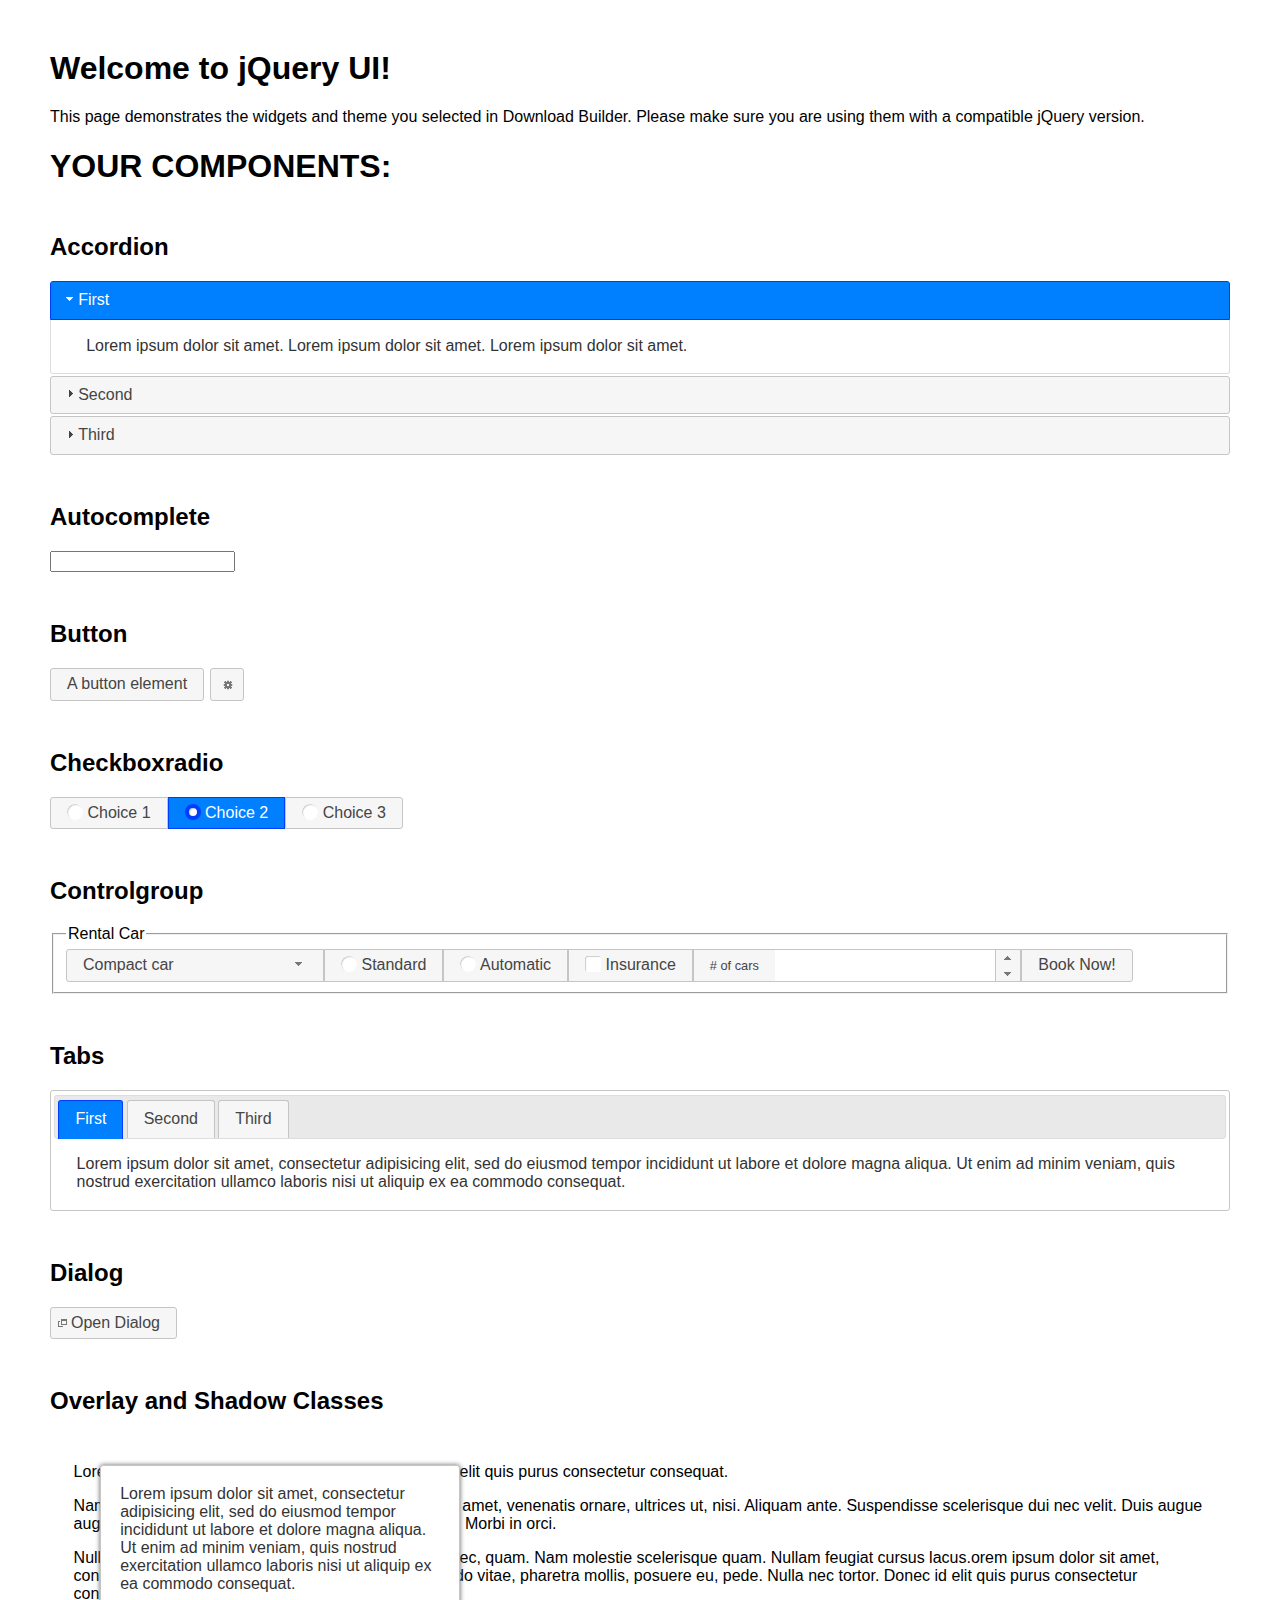
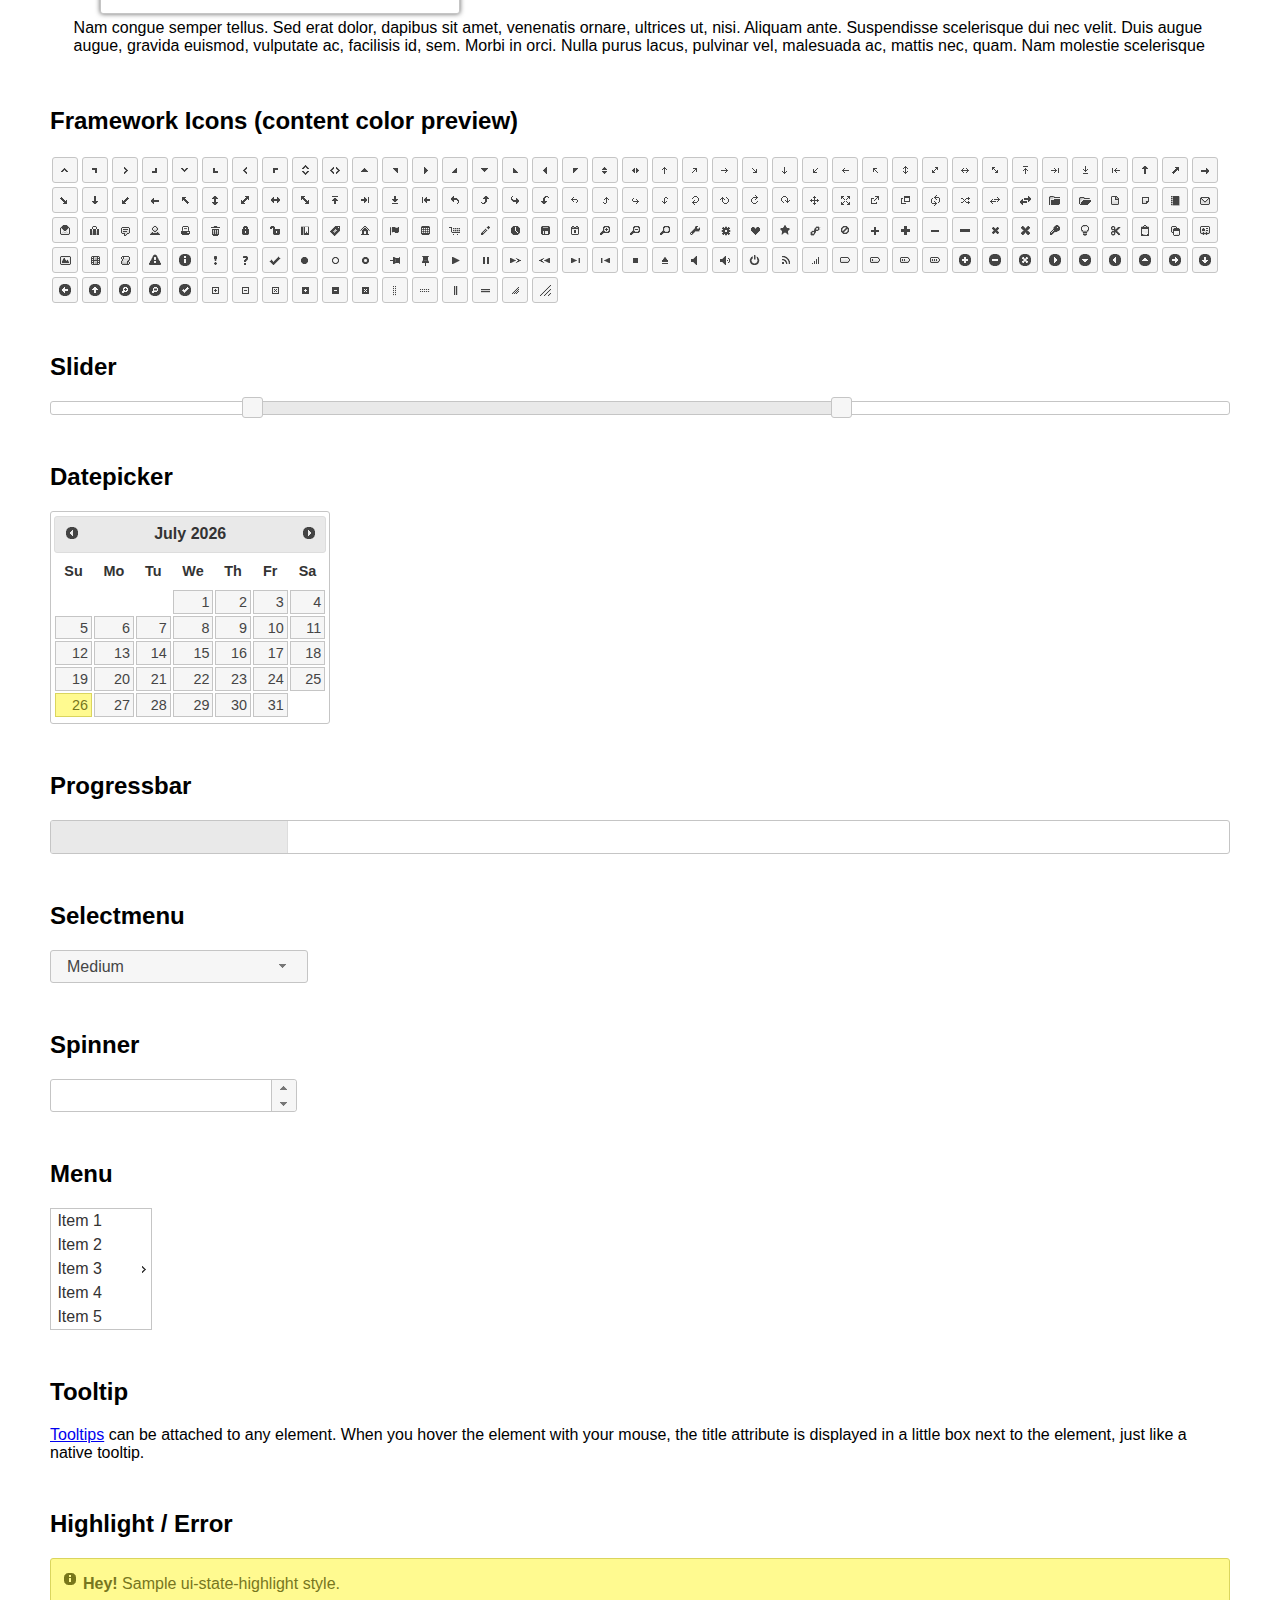
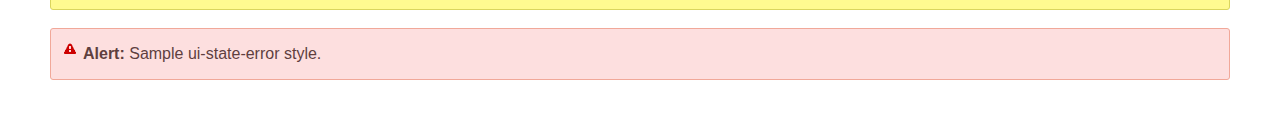
<file: public/js/jquery-ui-1.12.1/index.html>
<!doctype html>
<html lang="us">
<head>
	<meta charset="utf-8">
	<title>jQuery UI Example Page</title>
	<link href="jquery-ui.css" rel="stylesheet">
	<style>
	body{
		font-family: "Trebuchet MS", sans-serif;
		margin: 50px;
	}
	.demoHeaders {
		margin-top: 2em;
	}
	#dialog-link {
		padding: .4em 1em .4em 20px;
		text-decoration: none;
		position: relative;
	}
	#dialog-link span.ui-icon {
		margin: 0 5px 0 0;
		position: absolute;
		left: .2em;
		top: 50%;
		margin-top: -8px;
	}
	#icons {
		margin: 0;
		padding: 0;
	}
	#icons li {
		margin: 2px;
		position: relative;
		padding: 4px 0;
		cursor: pointer;
		float: left;
		list-style: none;
	}
	#icons span.ui-icon {
		float: left;
		margin: 0 4px;
	}
	.fakewindowcontain .ui-widget-overlay {
		position: absolute;
	}
	select {
		width: 200px;
	}
	</style>
</head>
<body>

<h1>Welcome to jQuery UI!</h1>

<div class="ui-widget">
	<p>This page demonstrates the widgets and theme you selected in Download Builder. Please make sure you are using them with a compatible jQuery version.</p>
</div>

<h1>YOUR COMPONENTS:</h1>


<!-- Accordion -->
<h2 class="demoHeaders">Accordion</h2>
<div id="accordion">
	<h3>First</h3>
	<div>Lorem ipsum dolor sit amet. Lorem ipsum dolor sit amet. Lorem ipsum dolor sit amet.</div>
	<h3>Second</h3>
	<div>Phasellus mattis tincidunt nibh.</div>
	<h3>Third</h3>
	<div>Nam dui erat, auctor a, dignissim quis.</div>
</div>



<!-- Autocomplete -->
<h2 class="demoHeaders">Autocomplete</h2>
<div>
	<input id="autocomplete" title="type &quot;a&quot;">
</div>



<!-- Button -->
<h2 class="demoHeaders">Button</h2>
<button id="button">A button element</button>
<button id="button-icon">An icon-only button</button>



<!-- Checkboxradio -->
<h2 class="demoHeaders">Checkboxradio</h2>
<form style="margin-top: 1em;">
	<div id="radioset">
		<input type="radio" id="radio1" name="radio"><label for="radio1">Choice 1</label>
		<input type="radio" id="radio2" name="radio" checked="checked"><label for="radio2">Choice 2</label>
		<input type="radio" id="radio3" name="radio"><label for="radio3">Choice 3</label>
	</div>
</form>



<!-- Controlgroup -->
<h2 class="demoHeaders">Controlgroup</h2>
<fieldset>
	<legend>Rental Car</legend>
	<div id="controlgroup">
		<select id="car-type">
			<option>Compact car</option>
			<option>Midsize car</option>
			<option>Full size car</option>
			<option>SUV</option>
			<option>Luxury</option>
			<option>Truck</option>
			<option>Van</option>
		</select>
		<label for="transmission-standard">Standard</label>
		<input type="radio" name="transmission" id="transmission-standard">
		<label for="transmission-automatic">Automatic</label>
		<input type="radio" name="transmission" id="transmission-automatic">
		<label for="insurance">Insurance</label>
		<input type="checkbox" name="insurance" id="insurance">
		<label for="horizontal-spinner" class="ui-controlgroup-label"># of cars</label>
		<input id="horizontal-spinner" class="ui-spinner-input">
		<button>Book Now!</button>
	</div>
</fieldset>



<!-- Tabs -->
<h2 class="demoHeaders">Tabs</h2>
<div id="tabs">
	<ul>
		<li><a href="#tabs-1">First</a></li>
		<li><a href="#tabs-2">Second</a></li>
		<li><a href="#tabs-3">Third</a></li>
	</ul>
	<div id="tabs-1">Lorem ipsum dolor sit amet, consectetur adipisicing elit, sed do eiusmod tempor incididunt ut labore et dolore magna aliqua. Ut enim ad minim veniam, quis nostrud exercitation ullamco laboris nisi ut aliquip ex ea commodo consequat.</div>
	<div id="tabs-2">Phasellus mattis tincidunt nibh. Cras orci urna, blandit id, pretium vel, aliquet ornare, felis. Maecenas scelerisque sem non nisl. Fusce sed lorem in enim dictum bibendum.</div>
	<div id="tabs-3">Nam dui erat, auctor a, dignissim quis, sollicitudin eu, felis. Pellentesque nisi urna, interdum eget, sagittis et, consequat vestibulum, lacus. Mauris porttitor ullamcorper augue.</div>
</div>



<h2 class="demoHeaders">Dialog</h2>
<p>
	<button id="dialog-link" class="ui-button ui-corner-all ui-widget">
		<span class="ui-icon ui-icon-newwin"></span>Open Dialog
	</button>
</p>

<h2 class="demoHeaders">Overlay and Shadow Classes</h2>
<div style="position: relative; width: 96%; height: 200px; padding:1% 2%; overflow:hidden;" class="fakewindowcontain">
	<p>Lorem ipsum dolor sit amet,  Nulla nec tortor. Donec id elit quis purus consectetur consequat. </p><p>Nam congue semper tellus. Sed erat dolor, dapibus sit amet, venenatis ornare, ultrices ut, nisi. Aliquam ante. Suspendisse scelerisque dui nec velit. Duis augue augue, gravida euismod, vulputate ac, facilisis id, sem. Morbi in orci. </p><p>Nulla purus lacus, pulvinar vel, malesuada ac, mattis nec, quam. Nam molestie scelerisque quam. Nullam feugiat cursus lacus.orem ipsum dolor sit amet, consectetur adipiscing elit. Donec libero risus, commodo vitae, pharetra mollis, posuere eu, pede. Nulla nec tortor. Donec id elit quis purus consectetur consequat. </p><p>Nam congue semper tellus. Sed erat dolor, dapibus sit amet, venenatis ornare, ultrices ut, nisi. Aliquam ante. Suspendisse scelerisque dui nec velit. Duis augue augue, gravida euismod, vulputate ac, facilisis id, sem. Morbi in orci. Nulla purus lacus, pulvinar vel, malesuada ac, mattis nec, quam. Nam molestie scelerisque quam. </p><p>Nullam feugiat cursus lacus.orem ipsum dolor sit amet, consectetur adipiscing elit. Donec libero risus, commodo vitae, pharetra mollis, posuere eu, pede. Nulla nec tortor. Donec id elit quis purus consectetur consequat. Nam congue semper tellus. Sed erat dolor, dapibus sit amet, venenatis ornare, ultrices ut, nisi. Aliquam ante. </p><p>Suspendisse scelerisque dui nec velit. Duis augue augue, gravida euismod, vulputate ac, facilisis id, sem. Morbi in orci. Nulla purus lacus, pulvinar vel, malesuada ac, mattis nec, quam. Nam molestie scelerisque quam. Nullam feugiat cursus lacus.orem ipsum dolor sit amet, consectetur adipiscing elit. Donec libero risus, commodo vitae, pharetra mollis, posuere eu, pede. Nulla nec tortor. Donec id elit quis purus consectetur consequat. Nam congue semper tellus. Sed erat dolor, dapibus sit amet, venenatis ornare, ultrices ut, nisi. </p>

	<!-- ui-dialog -->
	<div class="ui-widget-overlay ui-front"></div>
	<div style="position: absolute; width: 320px; left: 50px; top: 30px; padding: 1.2em" class="ui-widget ui-front ui-widget-content ui-corner-all ui-widget-shadow">
		Lorem ipsum dolor sit amet, consectetur adipisicing elit, sed do eiusmod tempor incididunt ut labore et dolore magna aliqua. Ut enim ad minim veniam, quis nostrud exercitation ullamco laboris nisi ut aliquip ex ea commodo consequat.
	</div>

</div>

<!-- ui-dialog -->
<div id="dialog" title="Dialog Title">
	<p>Lorem ipsum dolor sit amet, consectetur adipisicing elit, sed do eiusmod tempor incididunt ut labore et dolore magna aliqua. Ut enim ad minim veniam, quis nostrud exercitation ullamco laboris nisi ut aliquip ex ea commodo consequat.</p>
</div>



<h2 class="demoHeaders">Framework Icons (content color preview)</h2>
<ul id="icons" class="ui-widget ui-helper-clearfix">
	<li class="ui-state-default ui-corner-all" title=".ui-icon-caret-1-n"><span class="ui-icon ui-icon-caret-1-n"></span></li>
	<li class="ui-state-default ui-corner-all" title=".ui-icon-caret-1-ne"><span class="ui-icon ui-icon-caret-1-ne"></span></li>
	<li class="ui-state-default ui-corner-all" title=".ui-icon-caret-1-e"><span class="ui-icon ui-icon-caret-1-e"></span></li>
	<li class="ui-state-default ui-corner-all" title=".ui-icon-caret-1-se"><span class="ui-icon ui-icon-caret-1-se"></span></li>
	<li class="ui-state-default ui-corner-all" title=".ui-icon-caret-1-s"><span class="ui-icon ui-icon-caret-1-s"></span></li>
	<li class="ui-state-default ui-corner-all" title=".ui-icon-caret-1-sw"><span class="ui-icon ui-icon-caret-1-sw"></span></li>
	<li class="ui-state-default ui-corner-all" title=".ui-icon-caret-1-w"><span class="ui-icon ui-icon-caret-1-w"></span></li>
	<li class="ui-state-default ui-corner-all" title=".ui-icon-caret-1-nw"><span class="ui-icon ui-icon-caret-1-nw"></span></li>
	<li class="ui-state-default ui-corner-all" title=".ui-icon-caret-2-n-s"><span class="ui-icon ui-icon-caret-2-n-s"></span></li>
	<li class="ui-state-default ui-corner-all" title=".ui-icon-caret-2-e-w"><span class="ui-icon ui-icon-caret-2-e-w"></span></li>
	<li class="ui-state-default ui-corner-all" title=".ui-icon-triangle-1-n"><span class="ui-icon ui-icon-triangle-1-n"></span></li>
	<li class="ui-state-default ui-corner-all" title=".ui-icon-triangle-1-ne"><span class="ui-icon ui-icon-triangle-1-ne"></span></li>
	<li class="ui-state-default ui-corner-all" title=".ui-icon-triangle-1-e"><span class="ui-icon ui-icon-triangle-1-e"></span></li>
	<li class="ui-state-default ui-corner-all" title=".ui-icon-triangle-1-se"><span class="ui-icon ui-icon-triangle-1-se"></span></li>
	<li class="ui-state-default ui-corner-all" title=".ui-icon-triangle-1-s"><span class="ui-icon ui-icon-triangle-1-s"></span></li>
	<li class="ui-state-default ui-corner-all" title=".ui-icon-triangle-1-sw"><span class="ui-icon ui-icon-triangle-1-sw"></span></li>
	<li class="ui-state-default ui-corner-all" title=".ui-icon-triangle-1-w"><span class="ui-icon ui-icon-triangle-1-w"></span></li>
	<li class="ui-state-default ui-corner-all" title=".ui-icon-triangle-1-nw"><span class="ui-icon ui-icon-triangle-1-nw"></span></li>
	<li class="ui-state-default ui-corner-all" title=".ui-icon-triangle-2-n-s"><span class="ui-icon ui-icon-triangle-2-n-s"></span></li>
	<li class="ui-state-default ui-corner-all" title=".ui-icon-triangle-2-e-w"><span class="ui-icon ui-icon-triangle-2-e-w"></span></li>
	<li class="ui-state-default ui-corner-all" title=".ui-icon-arrow-1-n"><span class="ui-icon ui-icon-arrow-1-n"></span></li>
	<li class="ui-state-default ui-corner-all" title=".ui-icon-arrow-1-ne"><span class="ui-icon ui-icon-arrow-1-ne"></span></li>
	<li class="ui-state-default ui-corner-all" title=".ui-icon-arrow-1-e"><span class="ui-icon ui-icon-arrow-1-e"></span></li>
	<li class="ui-state-default ui-corner-all" title=".ui-icon-arrow-1-se"><span class="ui-icon ui-icon-arrow-1-se"></span></li>
	<li class="ui-state-default ui-corner-all" title=".ui-icon-arrow-1-s"><span class="ui-icon ui-icon-arrow-1-s"></span></li>
	<li class="ui-state-default ui-corner-all" title=".ui-icon-arrow-1-sw"><span class="ui-icon ui-icon-arrow-1-sw"></span></li>
	<li class="ui-state-default ui-corner-all" title=".ui-icon-arrow-1-w"><span class="ui-icon ui-icon-arrow-1-w"></span></li>
	<li class="ui-state-default ui-corner-all" title=".ui-icon-arrow-1-nw"><span class="ui-icon ui-icon-arrow-1-nw"></span></li>
	<li class="ui-state-default ui-corner-all" title=".ui-icon-arrow-2-n-s"><span class="ui-icon ui-icon-arrow-2-n-s"></span></li>
	<li class="ui-state-default ui-corner-all" title=".ui-icon-arrow-2-ne-sw"><span class="ui-icon ui-icon-arrow-2-ne-sw"></span></li>
	<li class="ui-state-default ui-corner-all" title=".ui-icon-arrow-2-e-w"><span class="ui-icon ui-icon-arrow-2-e-w"></span></li>
	<li class="ui-state-default ui-corner-all" title=".ui-icon-arrow-2-se-nw"><span class="ui-icon ui-icon-arrow-2-se-nw"></span></li>
	<li class="ui-state-default ui-corner-all" title=".ui-icon-arrowstop-1-n"><span class="ui-icon ui-icon-arrowstop-1-n"></span></li>
	<li class="ui-state-default ui-corner-all" title=".ui-icon-arrowstop-1-e"><span class="ui-icon ui-icon-arrowstop-1-e"></span></li>
	<li class="ui-state-default ui-corner-all" title=".ui-icon-arrowstop-1-s"><span class="ui-icon ui-icon-arrowstop-1-s"></span></li>
	<li class="ui-state-default ui-corner-all" title=".ui-icon-arrowstop-1-w"><span class="ui-icon ui-icon-arrowstop-1-w"></span></li>
	<li class="ui-state-default ui-corner-all" title=".ui-icon-arrowthick-1-n"><span class="ui-icon ui-icon-arrowthick-1-n"></span></li>
	<li class="ui-state-default ui-corner-all" title=".ui-icon-arrowthick-1-ne"><span class="ui-icon ui-icon-arrowthick-1-ne"></span></li>
	<li class="ui-state-default ui-corner-all" title=".ui-icon-arrowthick-1-e"><span class="ui-icon ui-icon-arrowthick-1-e"></span></li>
	<li class="ui-state-default ui-corner-all" title=".ui-icon-arrowthick-1-se"><span class="ui-icon ui-icon-arrowthick-1-se"></span></li>
	<li class="ui-state-default ui-corner-all" title=".ui-icon-arrowthick-1-s"><span class="ui-icon ui-icon-arrowthick-1-s"></span></li>
	<li class="ui-state-default ui-corner-all" title=".ui-icon-arrowthick-1-sw"><span class="ui-icon ui-icon-arrowthick-1-sw"></span></li>
	<li class="ui-state-default ui-corner-all" title=".ui-icon-arrowthick-1-w"><span class="ui-icon ui-icon-arrowthick-1-w"></span></li>
	<li class="ui-state-default ui-corner-all" title=".ui-icon-arrowthick-1-nw"><span class="ui-icon ui-icon-arrowthick-1-nw"></span></li>
	<li class="ui-state-default ui-corner-all" title=".ui-icon-arrowthick-2-n-s"><span class="ui-icon ui-icon-arrowthick-2-n-s"></span></li>
	<li class="ui-state-default ui-corner-all" title=".ui-icon-arrowthick-2-ne-sw"><span class="ui-icon ui-icon-arrowthick-2-ne-sw"></span></li>
	<li class="ui-state-default ui-corner-all" title=".ui-icon-arrowthick-2-e-w"><span class="ui-icon ui-icon-arrowthick-2-e-w"></span></li>
	<li class="ui-state-default ui-corner-all" title=".ui-icon-arrowthick-2-se-nw"><span class="ui-icon ui-icon-arrowthick-2-se-nw"></span></li>
	<li class="ui-state-default ui-corner-all" title=".ui-icon-arrowthickstop-1-n"><span class="ui-icon ui-icon-arrowthickstop-1-n"></span></li>
	<li class="ui-state-default ui-corner-all" title=".ui-icon-arrowthickstop-1-e"><span class="ui-icon ui-icon-arrowthickstop-1-e"></span></li>
	<li class="ui-state-default ui-corner-all" title=".ui-icon-arrowthickstop-1-s"><span class="ui-icon ui-icon-arrowthickstop-1-s"></span></li>
	<li class="ui-state-default ui-corner-all" title=".ui-icon-arrowthickstop-1-w"><span class="ui-icon ui-icon-arrowthickstop-1-w"></span></li>
	<li class="ui-state-default ui-corner-all" title=".ui-icon-arrowreturnthick-1-w"><span class="ui-icon ui-icon-arrowreturnthick-1-w"></span></li>
	<li class="ui-state-default ui-corner-all" title=".ui-icon-arrowreturnthick-1-n"><span class="ui-icon ui-icon-arrowreturnthick-1-n"></span></li>
	<li class="ui-state-default ui-corner-all" title=".ui-icon-arrowreturnthick-1-e"><span class="ui-icon ui-icon-arrowreturnthick-1-e"></span></li>
	<li class="ui-state-default ui-corner-all" title=".ui-icon-arrowreturnthick-1-s"><span class="ui-icon ui-icon-arrowreturnthick-1-s"></span></li>
	<li class="ui-state-default ui-corner-all" title=".ui-icon-arrowreturn-1-w"><span class="ui-icon ui-icon-arrowreturn-1-w"></span></li>
	<li class="ui-state-default ui-corner-all" title=".ui-icon-arrowreturn-1-n"><span class="ui-icon ui-icon-arrowreturn-1-n"></span></li>
	<li class="ui-state-default ui-corner-all" title=".ui-icon-arrowreturn-1-e"><span class="ui-icon ui-icon-arrowreturn-1-e"></span></li>
	<li class="ui-state-default ui-corner-all" title=".ui-icon-arrowreturn-1-s"><span class="ui-icon ui-icon-arrowreturn-1-s"></span></li>
	<li class="ui-state-default ui-corner-all" title=".ui-icon-arrowrefresh-1-w"><span class="ui-icon ui-icon-arrowrefresh-1-w"></span></li>
	<li class="ui-state-default ui-corner-all" title=".ui-icon-arrowrefresh-1-n"><span class="ui-icon ui-icon-arrowrefresh-1-n"></span></li>
	<li class="ui-state-default ui-corner-all" title=".ui-icon-arrowrefresh-1-e"><span class="ui-icon ui-icon-arrowrefresh-1-e"></span></li>
	<li class="ui-state-default ui-corner-all" title=".ui-icon-arrowrefresh-1-s"><span class="ui-icon ui-icon-arrowrefresh-1-s"></span></li>
	<li class="ui-state-default ui-corner-all" title=".ui-icon-arrow-4"><span class="ui-icon ui-icon-arrow-4"></span></li>
	<li class="ui-state-default ui-corner-all" title=".ui-icon-arrow-4-diag"><span class="ui-icon ui-icon-arrow-4-diag"></span></li>
	<li class="ui-state-default ui-corner-all" title=".ui-icon-extlink"><span class="ui-icon ui-icon-extlink"></span></li>
	<li class="ui-state-default ui-corner-all" title=".ui-icon-newwin"><span class="ui-icon ui-icon-newwin"></span></li>
	<li class="ui-state-default ui-corner-all" title=".ui-icon-refresh"><span class="ui-icon ui-icon-refresh"></span></li>
	<li class="ui-state-default ui-corner-all" title=".ui-icon-shuffle"><span class="ui-icon ui-icon-shuffle"></span></li>
	<li class="ui-state-default ui-corner-all" title=".ui-icon-transfer-e-w"><span class="ui-icon ui-icon-transfer-e-w"></span></li>
	<li class="ui-state-default ui-corner-all" title=".ui-icon-transferthick-e-w"><span class="ui-icon ui-icon-transferthick-e-w"></span></li>
	<li class="ui-state-default ui-corner-all" title=".ui-icon-folder-collapsed"><span class="ui-icon ui-icon-folder-collapsed"></span></li>
	<li class="ui-state-default ui-corner-all" title=".ui-icon-folder-open"><span class="ui-icon ui-icon-folder-open"></span></li>
	<li class="ui-state-default ui-corner-all" title=".ui-icon-document"><span class="ui-icon ui-icon-document"></span></li>
	<li class="ui-state-default ui-corner-all" title=".ui-icon-document-b"><span class="ui-icon ui-icon-document-b"></span></li>
	<li class="ui-state-default ui-corner-all" title=".ui-icon-note"><span class="ui-icon ui-icon-note"></span></li>
	<li class="ui-state-default ui-corner-all" title=".ui-icon-mail-closed"><span class="ui-icon ui-icon-mail-closed"></span></li>
	<li class="ui-state-default ui-corner-all" title=".ui-icon-mail-open"><span class="ui-icon ui-icon-mail-open"></span></li>
	<li class="ui-state-default ui-corner-all" title=".ui-icon-suitcase"><span class="ui-icon ui-icon-suitcase"></span></li>
	<li class="ui-state-default ui-corner-all" title=".ui-icon-comment"><span class="ui-icon ui-icon-comment"></span></li>
	<li class="ui-state-default ui-corner-all" title=".ui-icon-person"><span class="ui-icon ui-icon-person"></span></li>
	<li class="ui-state-default ui-corner-all" title=".ui-icon-print"><span class="ui-icon ui-icon-print"></span></li>
	<li class="ui-state-default ui-corner-all" title=".ui-icon-trash"><span class="ui-icon ui-icon-trash"></span></li>
	<li class="ui-state-default ui-corner-all" title=".ui-icon-locked"><span class="ui-icon ui-icon-locked"></span></li>
	<li class="ui-state-default ui-corner-all" title=".ui-icon-unlocked"><span class="ui-icon ui-icon-unlocked"></span></li>
	<li class="ui-state-default ui-corner-all" title=".ui-icon-bookmark"><span class="ui-icon ui-icon-bookmark"></span></li>
	<li class="ui-state-default ui-corner-all" title=".ui-icon-tag"><span class="ui-icon ui-icon-tag"></span></li>
	<li class="ui-state-default ui-corner-all" title=".ui-icon-home"><span class="ui-icon ui-icon-home"></span></li>
	<li class="ui-state-default ui-corner-all" title=".ui-icon-flag"><span class="ui-icon ui-icon-flag"></span></li>
	<li class="ui-state-default ui-corner-all" title=".ui-icon-calculator"><span class="ui-icon ui-icon-calculator"></span></li>
	<li class="ui-state-default ui-corner-all" title=".ui-icon-cart"><span class="ui-icon ui-icon-cart"></span></li>
	<li class="ui-state-default ui-corner-all" title=".ui-icon-pencil"><span class="ui-icon ui-icon-pencil"></span></li>
	<li class="ui-state-default ui-corner-all" title=".ui-icon-clock"><span class="ui-icon ui-icon-clock"></span></li>
	<li class="ui-state-default ui-corner-all" title=".ui-icon-disk"><span class="ui-icon ui-icon-disk"></span></li>
	<li class="ui-state-default ui-corner-all" title=".ui-icon-calendar"><span class="ui-icon ui-icon-calendar"></span></li>
	<li class="ui-state-default ui-corner-all" title=".ui-icon-zoomin"><span class="ui-icon ui-icon-zoomin"></span></li>
	<li class="ui-state-default ui-corner-all" title=".ui-icon-zoomout"><span class="ui-icon ui-icon-zoomout"></span></li>
	<li class="ui-state-default ui-corner-all" title=".ui-icon-search"><span class="ui-icon ui-icon-search"></span></li>
	<li class="ui-state-default ui-corner-all" title=".ui-icon-wrench"><span class="ui-icon ui-icon-wrench"></span></li>
	<li class="ui-state-default ui-corner-all" title=".ui-icon-gear"><span class="ui-icon ui-icon-gear"></span></li>
	<li class="ui-state-default ui-corner-all" title=".ui-icon-heart"><span class="ui-icon ui-icon-heart"></span></li>
	<li class="ui-state-default ui-corner-all" title=".ui-icon-star"><span class="ui-icon ui-icon-star"></span></li>
	<li class="ui-state-default ui-corner-all" title=".ui-icon-link"><span class="ui-icon ui-icon-link"></span></li>
	<li class="ui-state-default ui-corner-all" title=".ui-icon-cancel"><span class="ui-icon ui-icon-cancel"></span></li>
	<li class="ui-state-default ui-corner-all" title=".ui-icon-plus"><span class="ui-icon ui-icon-plus"></span></li>
	<li class="ui-state-default ui-corner-all" title=".ui-icon-plusthick"><span class="ui-icon ui-icon-plusthick"></span></li>
	<li class="ui-state-default ui-corner-all" title=".ui-icon-minus"><span class="ui-icon ui-icon-minus"></span></li>
	<li class="ui-state-default ui-corner-all" title=".ui-icon-minusthick"><span class="ui-icon ui-icon-minusthick"></span></li>
	<li class="ui-state-default ui-corner-all" title=".ui-icon-close"><span class="ui-icon ui-icon-close"></span></li>
	<li class="ui-state-default ui-corner-all" title=".ui-icon-closethick"><span class="ui-icon ui-icon-closethick"></span></li>
	<li class="ui-state-default ui-corner-all" title=".ui-icon-key"><span class="ui-icon ui-icon-key"></span></li>
	<li class="ui-state-default ui-corner-all" title=".ui-icon-lightbulb"><span class="ui-icon ui-icon-lightbulb"></span></li>
	<li class="ui-state-default ui-corner-all" title=".ui-icon-scissors"><span class="ui-icon ui-icon-scissors"></span></li>
	<li class="ui-state-default ui-corner-all" title=".ui-icon-clipboard"><span class="ui-icon ui-icon-clipboard"></span></li>
	<li class="ui-state-default ui-corner-all" title=".ui-icon-copy"><span class="ui-icon ui-icon-copy"></span></li>
	<li class="ui-state-default ui-corner-all" title=".ui-icon-contact"><span class="ui-icon ui-icon-contact"></span></li>
	<li class="ui-state-default ui-corner-all" title=".ui-icon-image"><span class="ui-icon ui-icon-image"></span></li>
	<li class="ui-state-default ui-corner-all" title=".ui-icon-video"><span class="ui-icon ui-icon-video"></span></li>
	<li class="ui-state-default ui-corner-all" title=".ui-icon-script"><span class="ui-icon ui-icon-script"></span></li>
	<li class="ui-state-default ui-corner-all" title=".ui-icon-alert"><span class="ui-icon ui-icon-alert"></span></li>
	<li class="ui-state-default ui-corner-all" title=".ui-icon-info"><span class="ui-icon ui-icon-info"></span></li>
	<li class="ui-state-default ui-corner-all" title=".ui-icon-notice"><span class="ui-icon ui-icon-notice"></span></li>
	<li class="ui-state-default ui-corner-all" title=".ui-icon-help"><span class="ui-icon ui-icon-help"></span></li>
	<li class="ui-state-default ui-corner-all" title=".ui-icon-check"><span class="ui-icon ui-icon-check"></span></li>
	<li class="ui-state-default ui-corner-all" title=".ui-icon-bullet"><span class="ui-icon ui-icon-bullet"></span></li>
	<li class="ui-state-default ui-corner-all" title=".ui-icon-radio-off"><span class="ui-icon ui-icon-radio-off"></span></li>
	<li class="ui-state-default ui-corner-all" title=".ui-icon-radio-on"><span class="ui-icon ui-icon-radio-on"></span></li>
	<li class="ui-state-default ui-corner-all" title=".ui-icon-pin-w"><span class="ui-icon ui-icon-pin-w"></span></li>
	<li class="ui-state-default ui-corner-all" title=".ui-icon-pin-s"><span class="ui-icon ui-icon-pin-s"></span></li>
	<li class="ui-state-default ui-corner-all" title=".ui-icon-play"><span class="ui-icon ui-icon-play"></span></li>
	<li class="ui-state-default ui-corner-all" title=".ui-icon-pause"><span class="ui-icon ui-icon-pause"></span></li>
	<li class="ui-state-default ui-corner-all" title=".ui-icon-seek-next"><span class="ui-icon ui-icon-seek-next"></span></li>
	<li class="ui-state-default ui-corner-all" title=".ui-icon-seek-prev"><span class="ui-icon ui-icon-seek-prev"></span></li>
	<li class="ui-state-default ui-corner-all" title=".ui-icon-seek-end"><span class="ui-icon ui-icon-seek-end"></span></li>
	<li class="ui-state-default ui-corner-all" title=".ui-icon-seek-first"><span class="ui-icon ui-icon-seek-first"></span></li>
	<li class="ui-state-default ui-corner-all" title=".ui-icon-stop"><span class="ui-icon ui-icon-stop"></span></li>
	<li class="ui-state-default ui-corner-all" title=".ui-icon-eject"><span class="ui-icon ui-icon-eject"></span></li>
	<li class="ui-state-default ui-corner-all" title=".ui-icon-volume-off"><span class="ui-icon ui-icon-volume-off"></span></li>
	<li class="ui-state-default ui-corner-all" title=".ui-icon-volume-on"><span class="ui-icon ui-icon-volume-on"></span></li>
	<li class="ui-state-default ui-corner-all" title=".ui-icon-power"><span class="ui-icon ui-icon-power"></span></li>
	<li class="ui-state-default ui-corner-all" title=".ui-icon-signal-diag"><span class="ui-icon ui-icon-signal-diag"></span></li>
	<li class="ui-state-default ui-corner-all" title=".ui-icon-signal"><span class="ui-icon ui-icon-signal"></span></li>
	<li class="ui-state-default ui-corner-all" title=".ui-icon-battery-0"><span class="ui-icon ui-icon-battery-0"></span></li>
	<li class="ui-state-default ui-corner-all" title=".ui-icon-battery-1"><span class="ui-icon ui-icon-battery-1"></span></li>
	<li class="ui-state-default ui-corner-all" title=".ui-icon-battery-2"><span class="ui-icon ui-icon-battery-2"></span></li>
	<li class="ui-state-default ui-corner-all" title=".ui-icon-battery-3"><span class="ui-icon ui-icon-battery-3"></span></li>
	<li class="ui-state-default ui-corner-all" title=".ui-icon-circle-plus"><span class="ui-icon ui-icon-circle-plus"></span></li>
	<li class="ui-state-default ui-corner-all" title=".ui-icon-circle-minus"><span class="ui-icon ui-icon-circle-minus"></span></li>
	<li class="ui-state-default ui-corner-all" title=".ui-icon-circle-close"><span class="ui-icon ui-icon-circle-close"></span></li>
	<li class="ui-state-default ui-corner-all" title=".ui-icon-circle-triangle-e"><span class="ui-icon ui-icon-circle-triangle-e"></span></li>
	<li class="ui-state-default ui-corner-all" title=".ui-icon-circle-triangle-s"><span class="ui-icon ui-icon-circle-triangle-s"></span></li>
	<li class="ui-state-default ui-corner-all" title=".ui-icon-circle-triangle-w"><span class="ui-icon ui-icon-circle-triangle-w"></span></li>
	<li class="ui-state-default ui-corner-all" title=".ui-icon-circle-triangle-n"><span class="ui-icon ui-icon-circle-triangle-n"></span></li>
	<li class="ui-state-default ui-corner-all" title=".ui-icon-circle-arrow-e"><span class="ui-icon ui-icon-circle-arrow-e"></span></li>
	<li class="ui-state-default ui-corner-all" title=".ui-icon-circle-arrow-s"><span class="ui-icon ui-icon-circle-arrow-s"></span></li>
	<li class="ui-state-default ui-corner-all" title=".ui-icon-circle-arrow-w"><span class="ui-icon ui-icon-circle-arrow-w"></span></li>
	<li class="ui-state-default ui-corner-all" title=".ui-icon-circle-arrow-n"><span class="ui-icon ui-icon-circle-arrow-n"></span></li>
	<li class="ui-state-default ui-corner-all" title=".ui-icon-circle-zoomin"><span class="ui-icon ui-icon-circle-zoomin"></span></li>
	<li class="ui-state-default ui-corner-all" title=".ui-icon-circle-zoomout"><span class="ui-icon ui-icon-circle-zoomout"></span></li>
	<li class="ui-state-default ui-corner-all" title=".ui-icon-circle-check"><span class="ui-icon ui-icon-circle-check"></span></li>
	<li class="ui-state-default ui-corner-all" title=".ui-icon-circlesmall-plus"><span class="ui-icon ui-icon-circlesmall-plus"></span></li>
	<li class="ui-state-default ui-corner-all" title=".ui-icon-circlesmall-minus"><span class="ui-icon ui-icon-circlesmall-minus"></span></li>
	<li class="ui-state-default ui-corner-all" title=".ui-icon-circlesmall-close"><span class="ui-icon ui-icon-circlesmall-close"></span></li>
	<li class="ui-state-default ui-corner-all" title=".ui-icon-squaresmall-plus"><span class="ui-icon ui-icon-squaresmall-plus"></span></li>
	<li class="ui-state-default ui-corner-all" title=".ui-icon-squaresmall-minus"><span class="ui-icon ui-icon-squaresmall-minus"></span></li>
	<li class="ui-state-default ui-corner-all" title=".ui-icon-squaresmall-close"><span class="ui-icon ui-icon-squaresmall-close"></span></li>
	<li class="ui-state-default ui-corner-all" title=".ui-icon-grip-dotted-vertical"><span class="ui-icon ui-icon-grip-dotted-vertical"></span></li>
	<li class="ui-state-default ui-corner-all" title=".ui-icon-grip-dotted-horizontal"><span class="ui-icon ui-icon-grip-dotted-horizontal"></span></li>
	<li class="ui-state-default ui-corner-all" title=".ui-icon-grip-solid-vertical"><span class="ui-icon ui-icon-grip-solid-vertical"></span></li>
	<li class="ui-state-default ui-corner-all" title=".ui-icon-grip-solid-horizontal"><span class="ui-icon ui-icon-grip-solid-horizontal"></span></li>
	<li class="ui-state-default ui-corner-all" title=".ui-icon-gripsmall-diagonal-se"><span class="ui-icon ui-icon-gripsmall-diagonal-se"></span></li>
	<li class="ui-state-default ui-corner-all" title=".ui-icon-grip-diagonal-se"><span class="ui-icon ui-icon-grip-diagonal-se"></span></li>
</ul>


<!-- Slider -->
<h2 class="demoHeaders">Slider</h2>
<div id="slider"></div>



<!-- Datepicker -->
<h2 class="demoHeaders">Datepicker</h2>
<div id="datepicker"></div>



<!-- Progressbar -->
<h2 class="demoHeaders">Progressbar</h2>
<div id="progressbar"></div>



<!-- Progressbar -->
<h2 class="demoHeaders">Selectmenu</h2>
<select id="selectmenu">
	<option>Slower</option>
	<option>Slow</option>
	<option selected="selected">Medium</option>
	<option>Fast</option>
	<option>Faster</option>
</select>



<!-- Spinner -->
<h2 class="demoHeaders">Spinner</h2>
<input id="spinner">



<!-- Menu -->
<h2 class="demoHeaders">Menu</h2>
<ul style="width:100px;" id="menu">
	<li><div>Item 1</div></li>
	<li><div>Item 2</div></li>
	<li><div>Item 3</div>
		<ul>
			<li><div>Item 3-1</div></li>
			<li><div>Item 3-2</div></li>
			<li><div>Item 3-3</div></li>
			<li><div>Item 3-4</div></li>
			<li><div>Item 3-5</div></li>
		</ul>
	</li>
	<li><div>Item 4</div></li>
	<li><div>Item 5</div></li>
</ul>



<!-- Tooltip -->
<h2 class="demoHeaders">Tooltip</h2>
<p id="tooltip">
	<a href="#" title="That&apos;s what this widget is">Tooltips</a> can be attached to any element. When you hover
the element with your mouse, the title attribute is displayed in a little box next to the element, just like a native tooltip.
</p>


<!-- Highlight / Error -->
<h2 class="demoHeaders">Highlight / Error</h2>
<div class="ui-widget">
	<div class="ui-state-highlight ui-corner-all" style="margin-top: 20px; padding: 0 .7em;">
		<p><span class="ui-icon ui-icon-info" style="float: left; margin-right: .3em;"></span>
		<strong>Hey!</strong> Sample ui-state-highlight style.</p>
	</div>
</div>
<br>
<div class="ui-widget">
	<div class="ui-state-error ui-corner-all" style="padding: 0 .7em;">
		<p><span class="ui-icon ui-icon-alert" style="float: left; margin-right: .3em;"></span>
		<strong>Alert:</strong> Sample ui-state-error style.</p>
	</div>
</div>

<script src="external/jquery/jquery.js"></script>
<script src="jquery-ui.js"></script>
<script>

$( "#accordion" ).accordion();



var availableTags = [
	"ActionScript",
	"AppleScript",
	"Asp",
	"BASIC",
	"C",
	"C++",
	"Clojure",
	"COBOL",
	"ColdFusion",
	"Erlang",
	"Fortran",
	"Groovy",
	"Haskell",
	"Java",
	"JavaScript",
	"Lisp",
	"Perl",
	"PHP",
	"Python",
	"Ruby",
	"Scala",
	"Scheme"
];
$( "#autocomplete" ).autocomplete({
	source: availableTags
});



$( "#button" ).button();
$( "#button-icon" ).button({
	icon: "ui-icon-gear",
	showLabel: false
});



$( "#radioset" ).buttonset();



$( "#controlgroup" ).controlgroup();



$( "#tabs" ).tabs();



$( "#dialog" ).dialog({
	autoOpen: false,
	width: 400,
	buttons: [
		{
			text: "Ok",
			click: function() {
				$( this ).dialog( "close" );
			}
		},
		{
			text: "Cancel",
			click: function() {
				$( this ).dialog( "close" );
			}
		}
	]
});

// Link to open the dialog
$( "#dialog-link" ).click(function( event ) {
	$( "#dialog" ).dialog( "open" );
	event.preventDefault();
});



$( "#datepicker" ).datepicker({
	inline: true
});



$( "#slider" ).slider({
	range: true,
	values: [ 17, 67 ]
});



$( "#progressbar" ).progressbar({
	value: 20
});



$( "#spinner" ).spinner();



$( "#menu" ).menu();



$( "#tooltip" ).tooltip();



$( "#selectmenu" ).selectmenu();


// Hover states on the static widgets
$( "#dialog-link, #icons li" ).hover(
	function() {
		$( this ).addClass( "ui-state-hover" );
	},
	function() {
		$( this ).removeClass( "ui-state-hover" );
	}
);
</script>
</body>
</html>
</file>
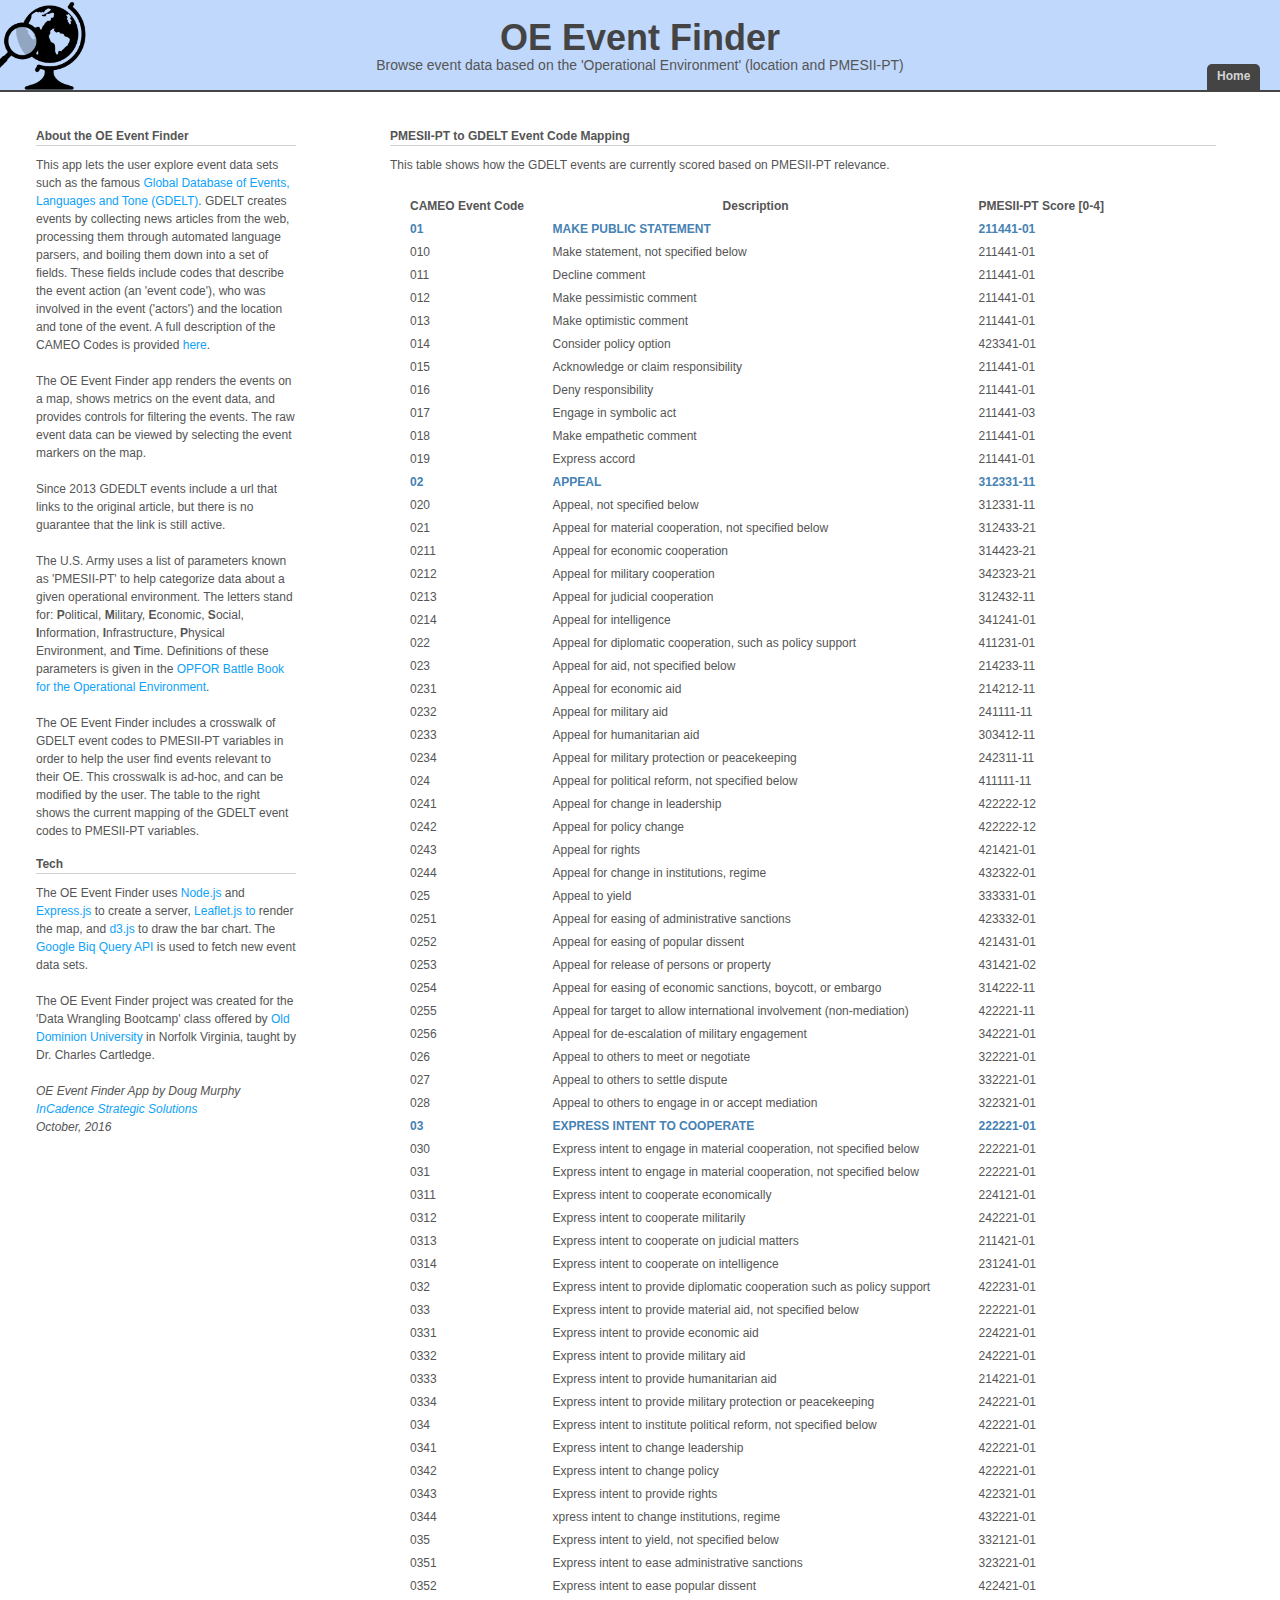
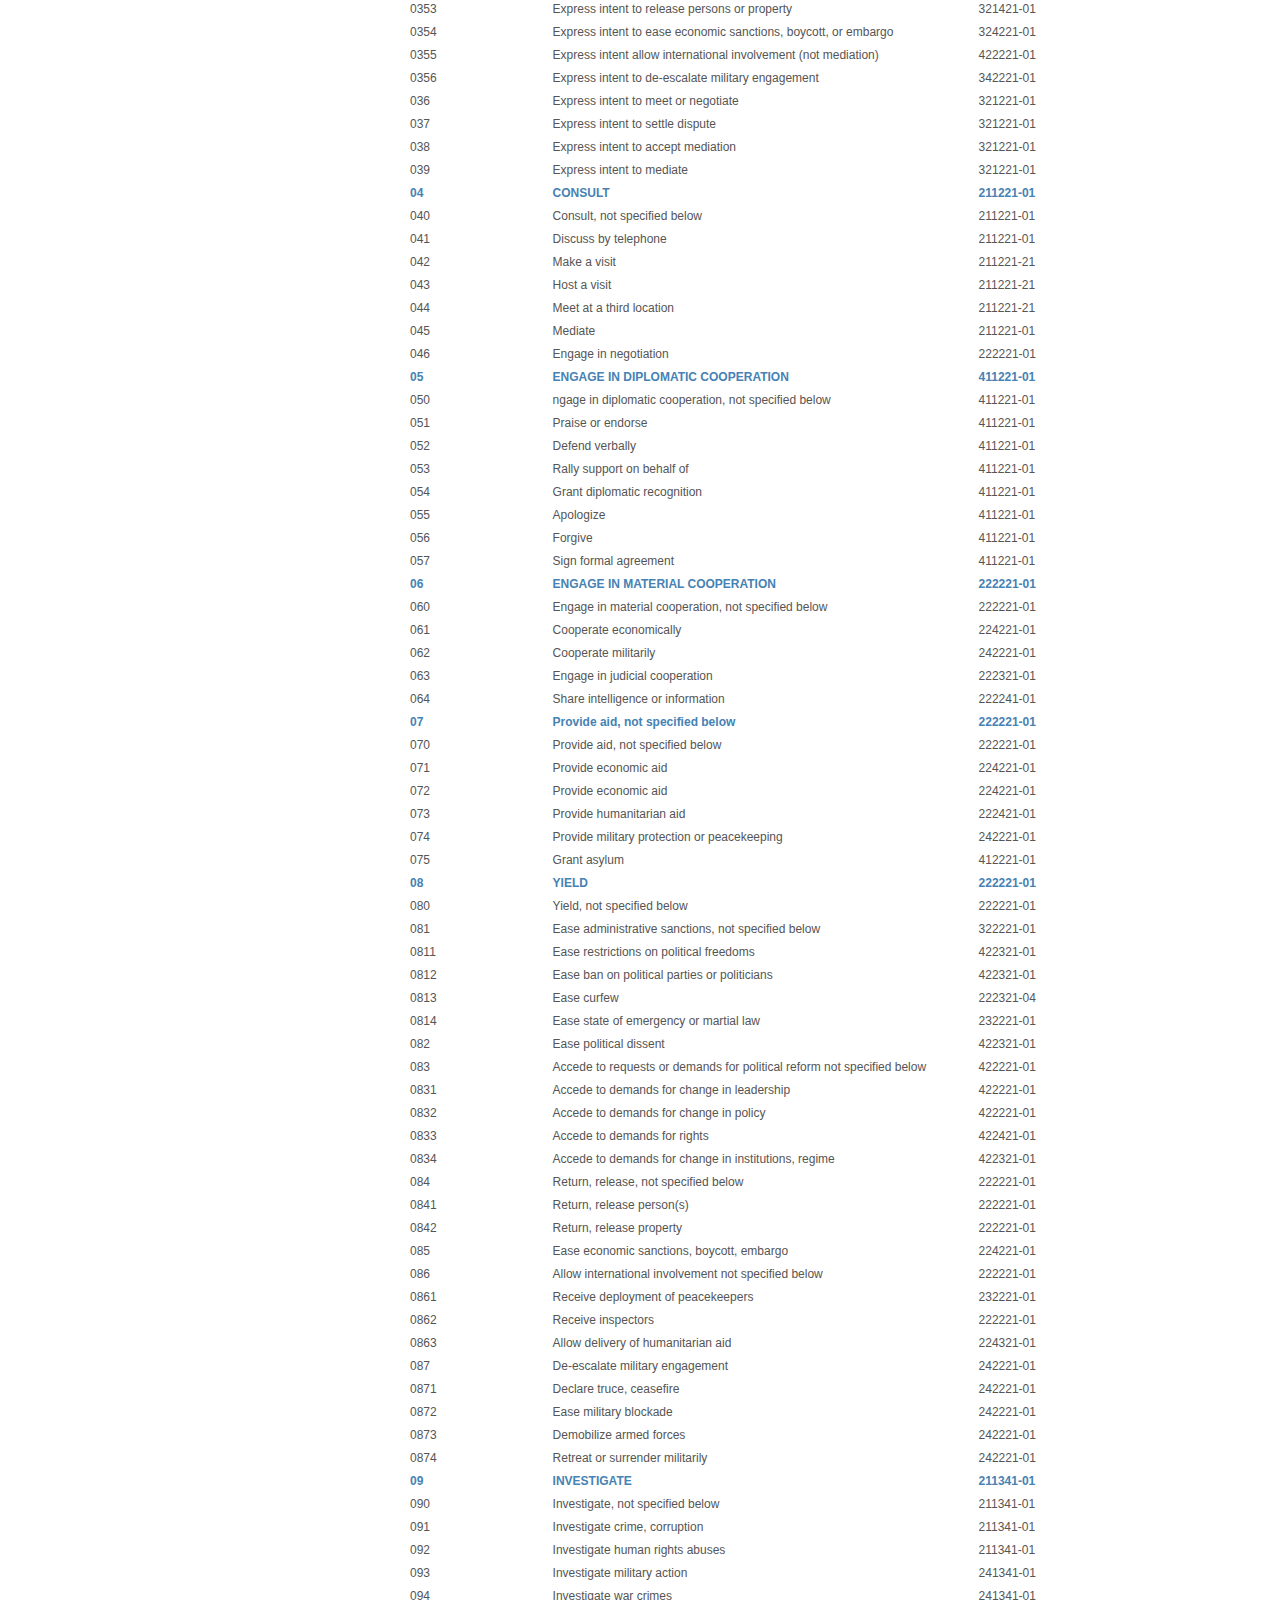
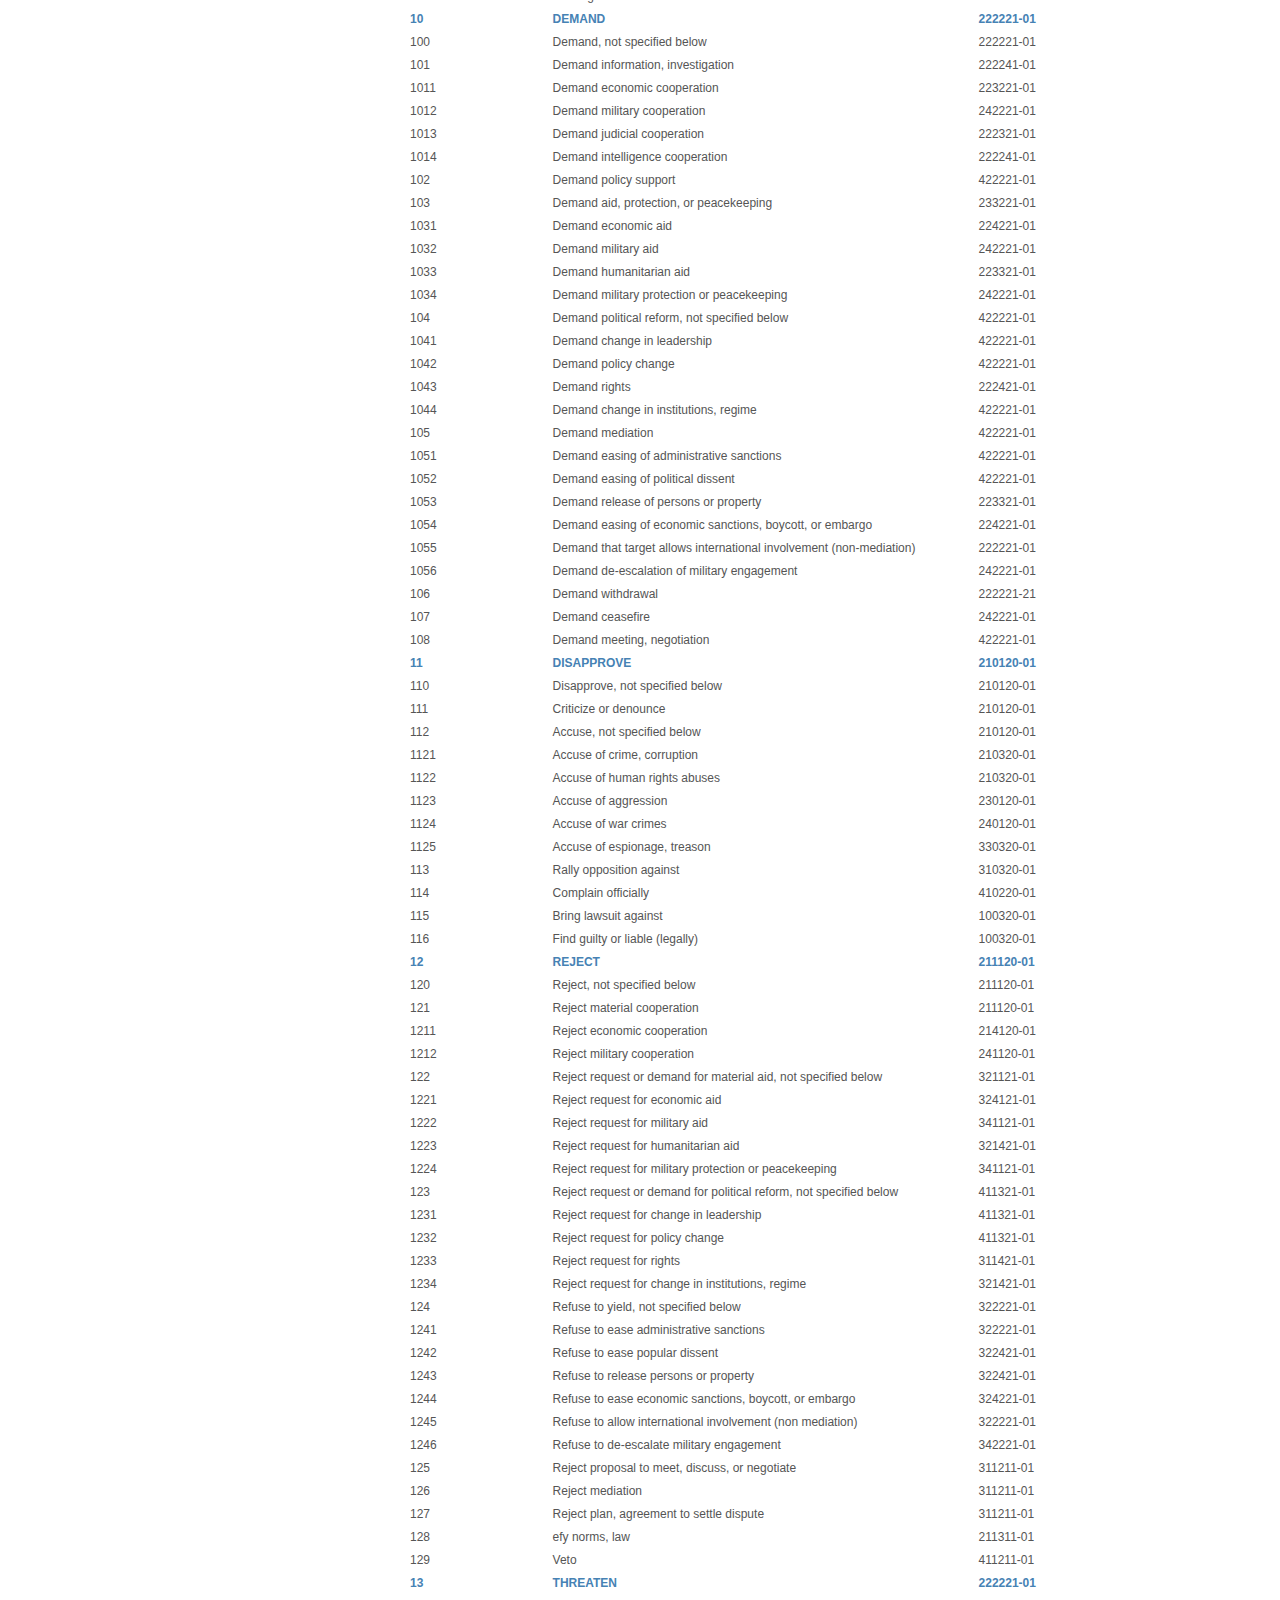
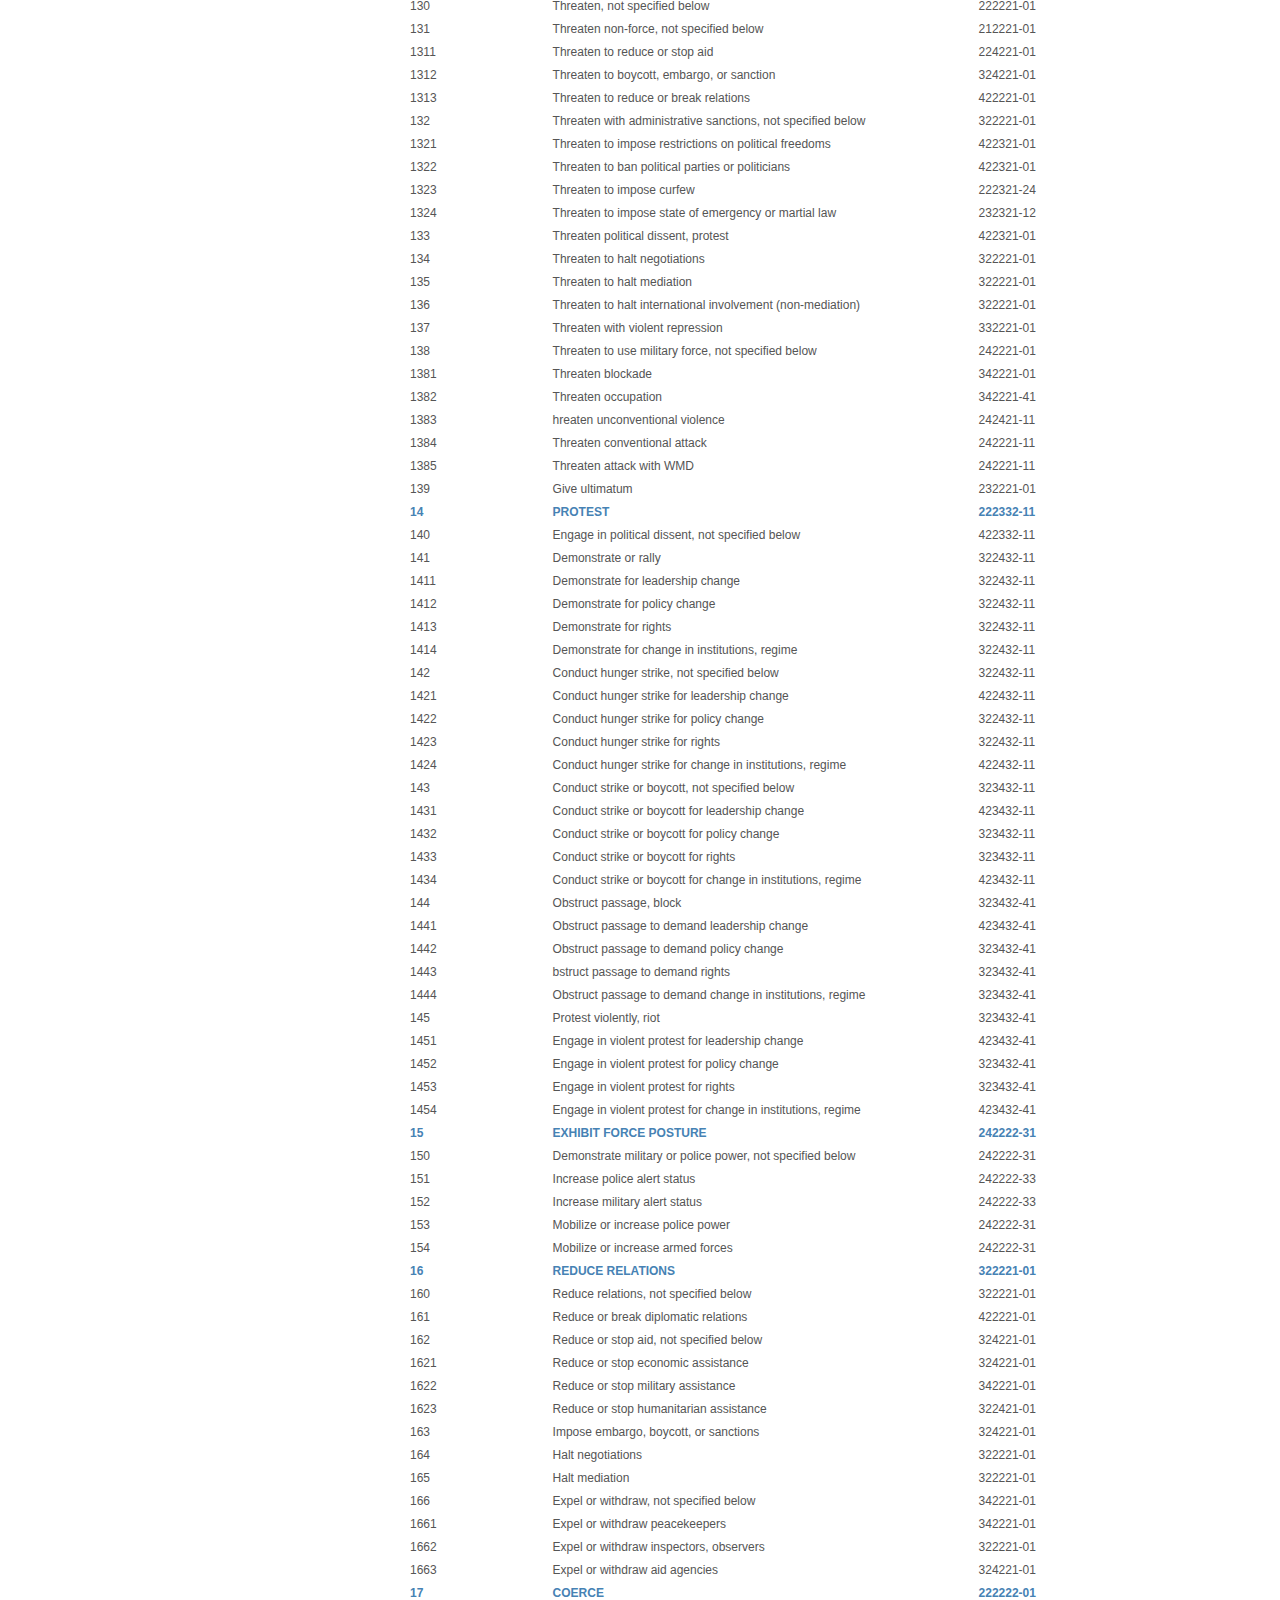
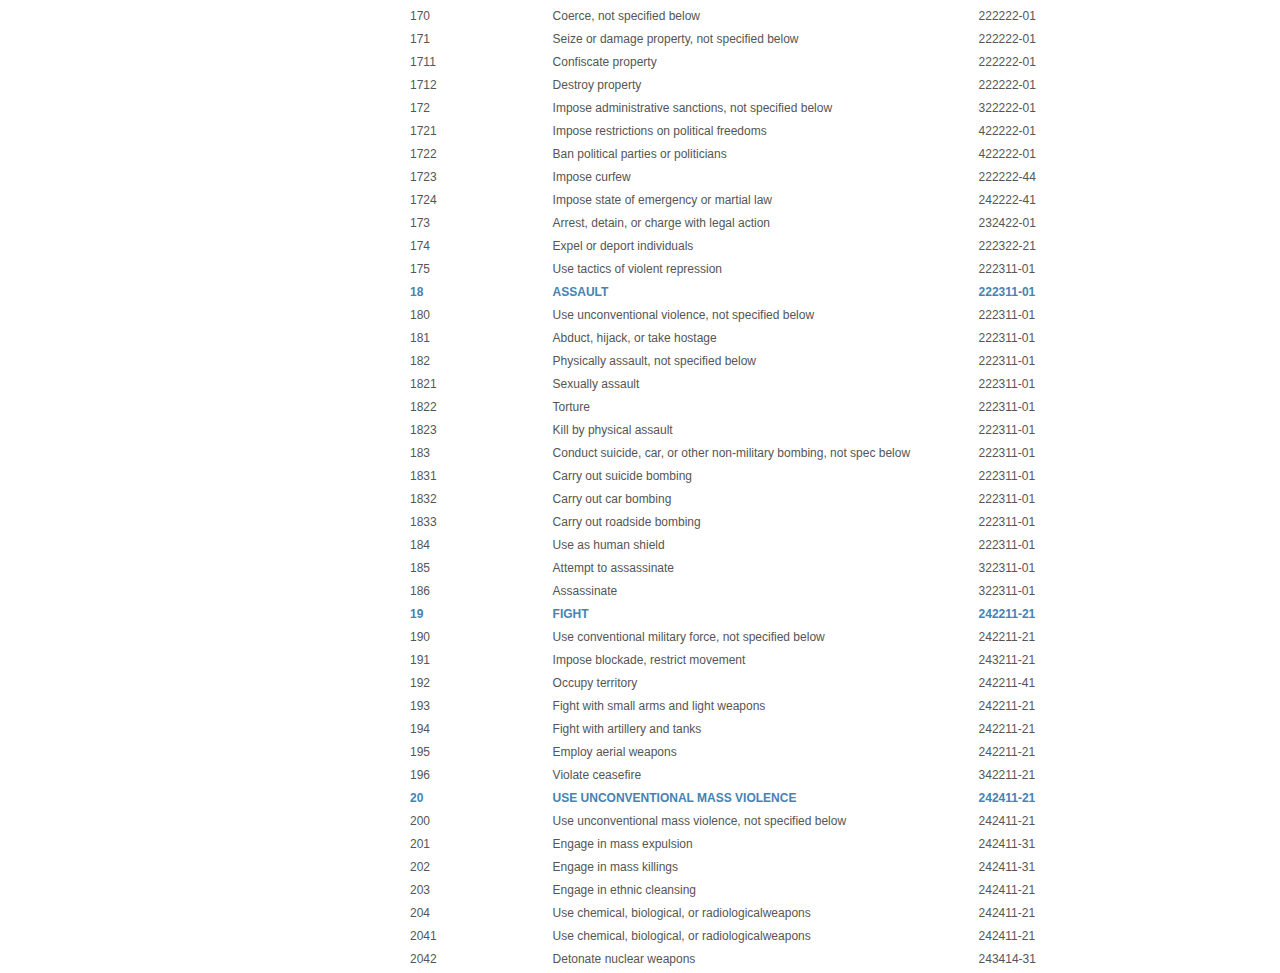
<file: public/about.html>
<!DOCTYPE html>
<html>
<head>
	<meta charset="utf-8" />
	<!--[if lt IE 9]><script src="https://cdnjs.cloudflare.com/ajax/libs/html5shiv/3.7.3/html5shiv.min.js"></script><![endif]-->
	<title>OE Event Finder - About</title>
	<meta name="keywords" content="" />
	<meta name="description" content="" />
	<link href="css/style.css" rel="stylesheet">
	<link rel="stylesheet" href="js/jquery-ui-1.12.1/jquery-ui.min.css">
</head>

<body>

	<div class="wrapper">
		<a href="./index.html"><div class="globe"><img alt="OE Event Finder Icon" src="css/globeglass.png"/></div></a>

		<header class="header">
			<div id="title" >
				<h1>OE Event Finder</h1> 
				<div id="tagline">
					Browse event data based on the 'Operational Environment' (location and PMESII-PT)
				</div>
			</div>
			<a href="./index.html"><div class="efnav">Home</div></a>
		</header>

		<div class="middle">

			<div class="container">

				<main class="helpContent">

					<div id="crosswalkDiv" class="helpHeader">
						<strong>PMESII-PT to GDELT Event Code Mapping</strong>
					</div> 
					<div id="cwdetails">This table shows how the GDELT events are currently scored based on PMESII-PT relevance.
						<br><br></div>
					<table id="cwtable">
						<tr>
							<th class="cwcode">CAMEO Event Code</th>
							<th>Description</th>
							<th class="cwscore">PMESII-PT Score [0-4]</th>
						</tr>
						<tr class="tbreak">
							<td class="cwcode">01</td>
							<td>MAKE PUBLIC STATEMENT</td>
							<td class="cwscore">211441-01</td>
						</tr>
						<tr>
							<td class="cwcode">010</td>
							<td>Make statement, not specified below</td>
							<td class="cwscore">211441-01</td>
						</tr>
						<tr>
							<td class="cwcode">011</td>
							<td>Decline comment</td>
							<td class="cwscore">211441-01</td>
						</tr>
						<tr>
							<td class="cwcode">012</td>
							<td>Make pessimistic comment</td>
							<td class="cwscore">211441-01</td>
						</tr>
						<tr>
							<td class="cwcode">013</td>
							<td>Make optimistic comment</td>
							<td class="cwscore">211441-01</td>
						</tr>
						<tr>
							<td class="cwcode">014</td>
							<td>Consider policy option</td>
							<td class="cwscore">423341-01</td>
						</tr>
						<tr>
							<td class="cwcode">015</td>
							<td>Acknowledge or claim responsibility</td>
							<td class="cwscore">211441-01</td>
						</tr>
						<tr>
							<td class="cwcode">016</td>
							<td>Deny responsibility</td>
							<td class="cwscore">211441-01</td>
						</tr>
						<tr>
							<td class="cwcode">017</td>
							<td>Engage in symbolic act</td>
							<td class="cwscore">211441-03</td>
						</tr>
						<tr>
							<td class="cwcode">018</td>
							<td>Make empathetic comment</td>
							<td class="cwscore">211441-01</td>
						</tr>
						<tr>
							<td class="cwcode">019</td>
							<td>Express accord</td>
							<td class="21144101">211441-01</td>
						</tr>
						<tr class="tbreak">
							<td class="cwcode">02</td>
							<td>APPEAL</td>
							<td class="cwscore">312331-11</td>
						</tr>
						<tr>
							<td class="cwcode">020</td>
							<td>Appeal, not specified below</td>
							<td class="cwscore">312331-11</td>
						</tr>
						<tr>
							<td class="cwcode">021</td>
							<td>Appeal for material cooperation, not specified below</td>
							<td class="cwscore">312433-21</td>
						</tr>
						<tr>
							<td class="cwcode">0211</td>
							<td>Appeal for economic cooperation</td>
							<td class="cwscore">314423-21</td>
						</tr>
						<tr>
							<td class="cwcode">0212</td>
							<td>Appeal for military cooperation</td>
							<td class="cwscore">342323-21</td>
						</tr>
						<tr>
							<td class="cwcode">0213</td>
							<td>Appeal for judicial cooperation</td>
							<td class="cwscore">312432-11</td>
						</tr>
						<tr>
							<td class="cwcode">0214</td>
							<td>Appeal for intelligence</td>
							<td class="cwscore">341241-01</td>
						</tr>
						<tr>
							<td class="cwcode">022</td>
							<td>Appeal for diplomatic cooperation, such as policy support</td>
							<td class="cwscore">411231-01</td>
						</tr>
						<tr>
							<td class="cwcode">023</td>
							<td>Appeal for aid, not specified below</td>
							<td class="cwscore">214233-11</td>
						</tr>
						<tr>
							<td class="cwcode">0231</td>
							<td>Appeal for economic aid</td>
							<td class="cwscore">214212-11</td>
						</tr>
						<tr>
							<td class="cwcode">0232</td>
							<td>Appeal for military aid</td>
							<td class="cwscore">241111-11</td>
						</tr>
						<tr>
							<td class="cwcode">0233</td>
							<td>Appeal for humanitarian aid</td>
							<td class="cwscore">303412-11</td>
						</tr>
						<tr>
							<td class="cwcode">0234</td>
							<td>Appeal for military protection or peacekeeping</td>
							<td class="cwscore">242311-11</td>
						</tr>
						<tr>
							<td class="cwcode">024</td>
							<td>Appeal for political reform, not specified below</td>
							<td class="cwscore">411111-11</td>
						</tr>
						<tr>
							<td class="cwcode">0241</td>
							<td>Appeal for change in leadership</td>
							<td class="cwscore">422222-12</td>
						</tr>
						<tr>
							<td class="cwcode">0242</td>
							<td>Appeal for policy change</td>
							<td class="cwscore">422222-12</td>
						</tr>
						<tr>
							<td class="cwcode">0243</td>
							<td>Appeal for rights</td>
							<td class="cwscore">421421-01</td>
						</tr>
						<tr>
							<td class="cwcode">0244</td>
							<td>Appeal for change in institutions, regime</td>
							<td class="cwscore">432322-01</td>
						</tr>
						<tr>
							<td class="cwcode">025</td>
							<td>Appeal to yield</td>
							<td class="cwscore">333331-01</td>
						</tr>
						<tr>
							<td class="cwcode">0251</td>
							<td>Appeal for easing of administrative sanctions</td>
							<td class="cwscore">423332-01</td>
						</tr>
						<tr>
							<td class="cwcode">0252</td>
							<td>Appeal for easing of popular dissent</td>
							<td class="cwscore">421431-01</td>
						</tr>
						<tr>
							<td class="cwcode">0253</td>
							<td>Appeal for release of persons or property</td>
							<td class="cwscore">431421-02</td>
						</tr>
						<tr>
							<td class="cwcode">0254</td>
							<td>Appeal for easing of economic sanctions, boycott, or embargo</td>
							<td class="cwscore">314222-11</td>
						</tr>
						<tr>
							<td class="cwcode">0255</td>
							<td>Appeal for target to allow international involvement (non-mediation)</td>
							<td class="cwscore">422221-11</td>
						</tr>
						<tr>
							<td class="cwcode">0256</td>
							<td>Appeal for de-escalation of military engagement</td>
							<td class="cwscore">342221-01</td>
						</tr>
						<tr>
							<td class="cwcode">026</td>
							<td>Appeal to others to meet or negotiate</td>
							<td class="cwscore">322221-01</td>
						</tr>
						<tr>
							<td class="cwcode">027</td>
							<td>Appeal to others to settle dispute</td>
							<td class="cwscore">332221-01</td>
						</tr>
						<tr>
							<td class="cwcode">028</td>
							<td>Appeal to others to engage in or accept mediation</td>
							<td class="cwscore">322321-01</td>
						</tr>
						<tr class="tbreak">
							<td class="cwcode">03</td>
							<td>EXPRESS INTENT TO COOPERATE</td>
							<td class="cwscore">222221-01</td>
						</tr>
						<tr>
							<td class="cwcode">030</td>
							<td>Express intent to engage in material cooperation,  not specified below</td>
							<td class="cwscore">222221-01</td>
						</tr>
						<tr>
							<td class="cwcode">031</td>
							<td>Express intent to engage in material cooperation,  not specified below</td>
							<td class="cwscore">222221-01</td>
						</tr>
						<tr>
							<td class="cwcode">0311</td>
							<td>Express intent to cooperate economically</td>
							<td class="cwscore">224121-01</td>
						</tr>
						<tr>
							<td class="cwcode">0312</td>
							<td>Express intent to cooperate militarily</td>
							<td class="cwscore">242221-01</td>
						</tr>
						<tr>
							<td class="cwcode">0313</td>
							<td>Express intent to cooperate on judicial matters</td>
							<td class="cwscore">211421-01</td>
						</tr>
						<tr>
							<td class="cwcode">0314</td>
							<td>Express intent to cooperate on intelligence</td>
							<td class="cwscore">231241-01</td>
						</tr>
						<tr>
							<td class="cwcode">032</td>
							<td>Express intent to provide diplomatic cooperation such as policy support</td>
							<td class="cwscore">422231-01</td>
						</tr>
						<tr>
							<td class="cwcode">033</td>
							<td>Express intent to provide material aid, not specified below</td>
							<td class="cwscore">222221-01</td>
						</tr>
						<tr>
							<td class="cwcode">0331</td>
							<td>Express intent to provide economic aid</td>
							<td class="cwscore">224221-01</td>
						</tr>
						<tr>
							<td class="cwcode">0332</td>
							<td>Express intent to provide military aid</td>
							<td class="cwscore">242221-01</td>
						</tr>
						<tr>
							<td class="cwcode">0333</td>
							<td>Express intent to provide humanitarian aid</td>
							<td class="cwscore">214221-01</td>
						</tr>
						<tr>
							<td class="cwcode">0334</td>
							<td>Express intent to provide military protection or peacekeeping</td>
							<td class="cwscore">242221-01</td>
						</tr>
						<tr>
							<td class="cwcode">034</td>
							<td>Express intent to institute political reform, not specified below</td>
							<td class="cwscore">422221-01</td>
						</tr>
						<tr>
							<td class="cwcode">0341</td>
							<td>Express intent to change leadership</td>
							<td class="cwscore">422221-01</td>
						</tr>
						<tr>
							<td class="cwcode">0342</td>
							<td>Express intent to change policy</td>
							<td class="cwscore">422221-01</td>
						</tr>
						<tr>
							<td class="cwcode">0343</td>
							<td>Express intent to provide rights</td>
							<td class="cwscore">422321-01</td>
						</tr>
						<tr>
							<td class="cwcode">0344</td>
							<td>xpress intent to change institutions, regime</td>
							<td class="cwscore">432221-01</td>
						</tr>
						<tr>
							<td class="cwcode">035</td>
							<td>Express intent to yield, not specified below</td>
							<td class="cwscore">332121-01</td>
						</tr>
						<tr>
							<td class="cwcode">0351</td>
							<td>Express intent to ease administrative sanctions</td>
							<td class="cwscore">323221-01</td>
						</tr>
						<tr>
							<td class="cwcode">0352</td>
							<td>Express intent to ease popular dissent</td>
							<td class="cwscore">422421-01</td>
						</tr>
						<tr>
							<td class="cwcode">0353</td>
							<td>Express intent to release persons or property</td>
							<td class="cwscore">321421-01</td>
						</tr>
						<tr>
							<td class="cwcode">0354</td>
							<td>Express intent to ease economic sanctions, boycott, or embargo</td>
							<td class="cwscore">324221-01</td>
						</tr>
						<tr>
							<td class="cwcode">0355</td>
							<td>Express intent allow international involvement (not mediation)</td>
							<td class="cwscore">422221-01</td>
						</tr>
						<tr>
							<td class="cwcode">0356</td>
							<td>Express intent to de-escalate military engagement </td>
							<td class="cwscore">342221-01</td>
						</tr>
						<tr>
							<td class="cwcode">036</td>
							<td>Express intent to meet or negotiate</td>
							<td class="cwscore">321221-01</td>
						</tr>
						<tr>
							<td class="cwcode">037</td>
							<td>Express intent to settle dispute</td>
							<td class="cwscore">321221-01</td>
						</tr>
						<tr>
							<td class="cwcode">038</td>
							<td>Express intent to accept mediation</td>
							<td class="cwscore">321221-01</td>
						</tr>
						<tr>
							<td class="cwcode">039</td>
							<td>Express intent to mediate</td>
							<td class="cwscore">321221-01</td>
						</tr>
						<tr  class="tbreak">
							<td class="cwcode">04</td>
							<td>CONSULT</td>
							<td class="cwscore">211221-01</td>
						</tr>
						<tr>
							<td class="cwcode">040</td>
							<td>Consult, not specified below</td>
							<td class="cwscore">211221-01</td>
						</tr>
						<tr>
							<td class="cwcode">041</td>
							<td>Discuss by telephone</td>
							<td class="cwscore">211221-01</td>
						</tr>
						<tr>
							<td class="cwcode">042</td>
							<td>Make a visit</td>
							<td class="cwscore">211221-21</td>
						</tr>
						<tr>
							<td class="cwcode">043</td>
							<td>Host a visit</td>
							<td class="cwscore">211221-21</td>
						</tr>
						<tr>
							<td class="cwcode">044</td>
							<td>Meet at a third location</td>
							<td class="cwscore">211221-21</td>
						</tr>
						<tr>
							<td class="cwcode">045</td>
							<td>Mediate</td>
							<td class="cwscore">211221-01</td>
						</tr>
						<tr>
							<td class="cwcode">046</td>
							<td>Engage in negotiation</td>
							<td class="cwscore">222221-01</td>
						</tr>
						<tr  class="tbreak">
							<td class="cwcode">05</td>
							<td>ENGAGE IN DIPLOMATIC COOPERATION</td>
							<td class="cwscore">411221-01</td>
						</tr>
						<tr>
							<td class="cwcode">050</td>
							<td>ngage in diplomatic cooperation, not specified below</td>
							<td class="cwscore">411221-01</td>
						</tr>
						<tr>
							<td class="cwcode">051</td>
							<td>Praise or endorse</td>
							<td class="cwscore">411221-01</td>
						</tr>
						<tr>
							<td class="cwcode">052</td>
							<td>Defend verbally</td>
							<td class="cwscore">411221-01</td>
						</tr>
						<tr>
							<td class="cwcode">053</td>
							<td>Rally support on behalf of</td>
							<td class="cwscore">411221-01</td>
						</tr>
						<tr>
							<td class="cwcode">054</td>
							<td>Grant diplomatic recognition</td>
							<td class="cwscore">411221-01</td>
						</tr>
						<tr>
							<td class="cwcode">055</td>
							<td>Apologize</td>
							<td class="cwscore">411221-01</td>
						</tr>
						<tr>
							<td class="cwcode">056</td>
							<td>Forgive</td>
							<td class="cwscore">411221-01</td>
						</tr>
						<tr>
							<td class="cwcode">057</td>
							<td>Sign formal agreement</td>
							<td class="cwscore">411221-01</td>
						</tr>
						<tr  class="tbreak">
							<td class="cwcode">06</td>
							<td>ENGAGE IN MATERIAL COOPERATION</td>
							<td class="cwscore">222221-01</td>
						</tr>
						<tr>
							<td class="cwcode">060</td>
							<td>Engage in material cooperation, not specified below</td>
							<td class="cwscore">222221-01</td>
						</tr>
						<tr>
							<td class="cwcode">061</td>
							<td>Cooperate economically</td>
							<td class="cwscore">224221-01</td>
						</tr>
						<tr>
							<td class="cwcode">062</td>
							<td>Cooperate militarily</td>
							<td class="cwscore">242221-01</td>
						</tr>
						<tr>
							<td class="cwcode">063</td>
							<td>Engage in judicial cooperation</td>
							<td class="cwscore">222321-01</td>
						</tr>
						<tr>
							<td class="cwcode">064</td>
							<td>Share intelligence or information</td>
							<td class="cwscore">222241-01</td>
						</tr>
						<tr class="tbreak">
							<td class="cwcode">07</td>
							<td>Provide aid, not specified below</td>
							<td class="cwscore">222221-01</td>
						</tr>
						<tr>
							<td class="cwcode">070</td>
							<td>Provide aid, not specified below</td>
							<td class="cwscore">222221-01</td>
						</tr>
						<tr>
							<td class="cwcode">071</td>
							<td>Provide economic aid</td>
							<td class="cwscore">224221-01</td>
						</tr>
						<tr>
							<td class="cwcode">072</td>
							<td>Provide economic aid</td>
							<td class="cwscore">224221-01</td>
						</tr>
						<tr>
							<td class="cwcode">073</td>
							<td>Provide humanitarian aid</td>
							<td class="cwscore">222421-01</td>
						</tr>
						<tr>
							<td class="cwcode">074</td>
							<td>Provide military protection or peacekeeping</td>
							<td class="cwscore">242221-01</td>
						</tr>
						<tr>
							<td class="cwcode">075</td>
							<td>Grant asylum</td>
							<td class="cwscore">412221-01</td>
						</tr>
						<tr class="tbreak">
							<td class="cwcode">08</td>
							<td>YIELD</td>
							<td class="cwscore">222221-01</td>
						</tr>
						<tr>
							<td class="cwcode">080</td>
							<td>Yield, not specified below </td>
							<td class="cwscore">222221-01</td>
						</tr>
						<tr>
							<td class="cwcode">081</td>
							<td>Ease administrative sanctions, not specified below</td>
							<td class="cwscore">322221-01</td>
						</tr>
						<tr>
							<td class="cwcode">0811</td>
							<td>Ease restrictions on political freedoms</td>
							<td class="cwscore">422321-01</td>
						</tr>
						<tr>
							<td class="cwcode">0812</td>
							<td>Ease ban on political parties or politicians</td>
							<td class="cwscore">422321-01</td>
						</tr>
						<tr>
							<td class="cwcode">0813</td>
							<td>Ease curfew</td>
							<td class="cwscore">222321-04</td>
						</tr>
						<tr>
							<td class="cwcode">0814</td>
							<td>Ease state of emergency or martial law</td>
							<td class="cwscore">232221-01</td>
						</tr>
						<tr>
							<td class="cwcode">082</td>
							<td>Ease political dissent </td>
							<td class="cwscore">422321-01</td>
						</tr>
						<tr>
							<td class="cwcode">083</td>
							<td>Accede to requests or demands for political reform not specified below</td>
							<td class="cwscore">422221-01</td>
						</tr>
						<tr>
							<td class="cwcode">0831</td>
							<td>Accede to demands for change in leadership</td>
							<td class="cwscore">422221-01</td>
						</tr>
						<tr>
							<td class="cwcode">0832</td>
							<td>Accede to demands for change in policy</td>
							<td class="cwscore">422221-01</td>
						</tr>
						<tr>
							<td class="cwcode">0833</td>
							<td>Accede to demands for rights</td>
							<td class="cwscore">422421-01</td>
						</tr>
						<tr>
							<td class="cwcode">0834</td>
							<td>Accede to demands for change in institutions, regime</td>
							<td class="cwscore">422321-01</td>
						</tr>
						<tr>
							<td class="cwcode">084</td>
							<td>Return, release, not specified below</td>
							<td class="cwscore">222221-01</td>
						</tr>
						<tr>
							<td class="cwcode">0841</td>
							<td>Return, release person(s)</td>
							<td class="cwscore">222221-01</td>
						</tr>
						<tr>
							<td class="cwcode">0842</td>
							<td>Return, release property</td>
							<td class="cwscore">222221-01</td>
						</tr>
						<tr>
							<td class="cwcode">085</td>
							<td>Ease economic sanctions, boycott, embargo</td>
							<td class="cwscore">224221-01</td>
						</tr>
						<tr>
							<td class="cwcode">086</td>
							<td>Allow international involvement not specified below</td>
							<td class="cwscore">222221-01</td>
						</tr>
						<tr>
							<td class="cwcode">0861</td>
							<td>Receive deployment of peacekeepers</td>
							<td class="cwscore">232221-01</td>
						</tr>
						<tr>
							<td class="cwcode">0862</td>
							<td>Receive inspectors</td>
							<td class="cwscore">222221-01</td>
						</tr>
						<tr>
							<td class="cwcode">0863</td>
							<td>Allow delivery of humanitarian aid</td>
							<td class="cwscore">224321-01</td>
						</tr>
						<tr>
							<td class="cwcode">087</td>
							<td>De-escalate military engagement</td>
							<td class="cwscore">242221-01</td>
						</tr>
						<tr>
							<td class="cwcode">0871</td>
							<td>Declare truce, ceasefire</td>
							<td class="cwscore">242221-01</td>
						</tr>
						<tr>
							<td class="cwcode">0872</td>
							<td>Ease military blockade</td>
							<td class="cwscore">242221-01</td>
						</tr>
						<tr>
							<td class="cwcode">0873</td>
							<td>Demobilize armed forces</td>
							<td class="cwscore">242221-01</td>
						</tr>
						<tr>
							<td class="cwcode">0874</td>
							<td>Retreat or surrender militarily</td>
							<td class="cwscore">242221-01</td>
						</tr>
						<tr class="tbreak">
							<td class="cwcode">09</td>
							<td>INVESTIGATE</td>
							<td class="cwscore">211341-01</td>
						</tr>
						<tr>
							<td class="cwcode">090</td>
							<td>Investigate, not specified below</td>
							<td class="cwscore">211341-01</td>
						</tr>
						<tr>
							<td class="cwcode">091</td>
							<td>Investigate crime, corruption</td>
							<td class="cwscore">211341-01</td>
						</tr>
						<tr>
							<td class="cwcode">092</td>
							<td>Investigate human rights abuses</td>
							<td class="cwscore">211341-01</td>
						</tr>
						<tr>
							<td class="cwcode">093</td>
							<td>Investigate military action</td>
							<td class="cwscore">241341-01</td>
						</tr>
						<tr>
							<td class="cwcode">094</td>
							<td>Investigate war crimes</td>
							<td class="cwscore">241341-01</td>
						</tr>
						<tr class="tbreak">
							<td class="cwcode">10</td>
							<td>DEMAND</td>
							<td class="cwscore">222221-01</td>
						</tr>
						<tr>
							<td class="cwcode">100</td>
							<td>Demand, not specified below</td>
							<td class="cwscore">222221-01</td>
						</tr>
						<tr>
							<td class="cwcode">101</td>
							<td>Demand information, investigation</td>
							<td class="cwscore">222241-01</td>
						</tr>
						<tr>
							<td class="cwcode">1011</td>
							<td>Demand economic cooperation</td>
							<td class="cwscore">223221-01</td>
						</tr>
						<tr>
							<td class="cwcode">1012</td>
							<td>Demand military cooperation</td>
							<td class="cwscore">242221-01</td>
						</tr>
						<tr>
							<td class="cwcode">1013</td>
							<td>Demand judicial cooperation</td>
							<td class="cwscore">222321-01</td>
						</tr>
						<tr>
							<td class="cwcode">1014</td>
							<td>Demand intelligence cooperation</td>
							<td class="cwscore">222241-01</td>
						</tr>
						<tr>
							<td class="cwcode">102</td>
							<td>Demand policy support</td>
							<td class="cwscore">422221-01</td>
						</tr>
						<tr>
							<td class="cwcode">103</td>
							<td>Demand aid, protection, or peacekeeping</td>
							<td class="cwscore">233221-01</td>
						</tr>
						<tr>
							<td class="cwcode">1031</td>
							<td>Demand economic aid</td>
							<td class="cwscore">224221-01</td>
						</tr>
						<tr>
							<td class="cwcode">1032</td>
							<td>Demand military aid</td>
							<td class="cwscore">242221-01</td>
						</tr>
						<tr>
							<td class="cwcode">1033</td>
							<td>Demand humanitarian aid</td>
							<td class="cwscore">223321-01</td>
						</tr>
						<tr>
							<td class="cwcode">1034</td>
							<td>Demand military protection or peacekeeping</td>
							<td class="cwscore">242221-01</td>
						</tr>
						<tr>
							<td class="cwcode">104</td>
							<td>Demand political reform, not specified below</td>
							<td class="cwscore">422221-01</td>
						</tr>
						<tr>
							<td class="cwcode">1041</td>
							<td>Demand change in leadership</td>
							<td class="cwscore">422221-01</td>
						</tr>
						<tr>
							<td class="cwcode">1042</td>
							<td>Demand policy change</td>
							<td class="cwscore">422221-01</td>
						</tr>
						<tr>
							<td class="cwcode">1043</td>
							<td>Demand rights</td>
							<td class="cwscore">222421-01</td>
						</tr>
						<tr>
							<td class="cwcode">1044</td>
							<td>Demand change in institutions, regime</td>
							<td class="cwscore">422221-01</td>
						</tr>
						<tr>
							<td class="cwcode">105</td>
							<td>Demand mediation</td>
							<td class="cwscore">422221-01</td>
						</tr>
						<tr>
							<td class="cwcode">1051</td>
							<td>Demand easing of administrative sanctions</td>
							<td class="cwscore">422221-01</td>
						</tr>
						<tr>
							<td class="cwcode">1052</td>
							<td>Demand easing of political dissent</td>
							<td class="cwscore">422221-01</td>
						</tr>
						<tr>
							<td class="cwcode">1053</td>
							<td>Demand release of persons or property</td>
							<td class="cwscore">223321-01</td>
						</tr>
						<tr>
							<td class="cwcode">1054</td>
							<td>Demand easing of economic sanctions, boycott, or embargo</td>
							<td class="cwscore">224221-01</td>
						</tr>
						<tr>
							<td class="cwcode">1055</td>
							<td>Demand that target allows international involvement (non-mediation)</td>
							<td class="cwscore">222221-01</td>
						</tr>
						<tr>
							<td class="cwcode">1056</td>
							<td>Demand de-escalation of military engagement</td>
							<td class="cwscore">242221-01</td>
						</tr>
						<tr>
							<td class="cwcode">106</td>
							<td>Demand withdrawal</td>
							<td class="cwscore">222221-21</td>
						</tr>
						<tr>
							<td class="cwcode">107</td>
							<td>Demand ceasefire</td>
							<td class="cwscore">242221-01</td>
						</tr>
						<tr>
							<td class="cwcode">108</td>
							<td>Demand meeting, negotiation</td>
							<td class="cwscore">422221-01</td>
						</tr>
						<tr class="tbreak">
							<td class="cwcode">11</td>
							<td>DISAPPROVE</td>
							<td class="cwscore">210120-01</td>
						</tr>
						<tr>
							<td class="cwcode">110</td>
							<td>Disapprove, not specified below</td>
							<td class="cwscore">210120-01</td>
						</tr>
						<tr>
							<td class="cwcode">111</td>
							<td>Criticize or denounce </td>
							<td class="cwscore">210120-01</td>
						</tr>
						<tr>
							<td class="cwcode">112</td>
							<td>Accuse, not specified below</td>
							<td class="cwscore">210120-01</td>
						</tr>
						<tr>
							<td class="cwcode">1121</td>
							<td>Accuse of crime, corruption</td>
							<td class="cwscore">210320-01</td>
						</tr>
						<tr>
							<td class="cwcode">1122</td>
							<td>Accuse of human rights abuses</td>
							<td class="cwscore">210320-01</td>
						</tr>
						<tr>
							<td class="cwcode">1123</td>
							<td>Accuse of aggression</td>
							<td class="cwscore">230120-01</td>
						</tr>
						<tr>
							<td class="cwcode">1124</td>
							<td>Accuse of war crimes</td>
							<td class="cwscore">240120-01</td>
						</tr>
						<tr>
							<td class="cwcode">1125</td>
							<td>Accuse of espionage, treason</td>
							<td class="cwscore">330320-01</td>
						</tr>
						<tr>
							<td class="cwcode">113</td>
							<td>Rally opposition against</td>
							<td class="cwscore">310320-01</td>
						</tr>
						<tr>
							<td class="cwcode">114</td>
							<td>Complain officially </td>
							<td class="cwscore">410220-01</td>
						</tr>
						<tr>
							<td class="cwcode">115</td>
							<td>Bring lawsuit against </td>
							<td class="cwscore">100320-01</td>
						</tr>
						<tr>
							<td class="cwcode">116</td>
							<td>Find guilty or liable (legally)</td>
							<td class="cwscore">100320-01</td>
						</tr>
						<tr class="tbreak">
							<td class="cwcode">12</td>
							<td>REJECT</td>
							<td class="cwscore">211120-01</td>
						</tr>
						<tr>
							<td class="cwcode">120</td>
							<td>Reject, not specified below</td>
							<td class="cwscore">211120-01</td>
						</tr>
						<tr>
							<td class="cwcode">121</td>
							<td>Reject material cooperation</td>
							<td class="cwscore">211120-01</td>
						</tr>
						<tr>
							<td class="cwcode">1211</td>
							<td>Reject economic cooperation</td>
							<td class="cwscore">214120-01</td>
						</tr>
						<tr>
							<td class="cwcode">1212</td>
							<td>Reject military cooperation</td>
							<td class="cwscore">241120-01</td>
						</tr>
						<tr>
							<td class="cwcode">122</td>
							<td>Reject request or demand for material aid, not specified below</td>
							<td class="cwscore">321121-01</td>
						</tr>
						<tr>
							<td class="cwcode">1221</td>
							<td>Reject request for economic aid</td>
							<td class="cwscore">324121-01</td>
						</tr>
						<tr>
							<td class="cwcode">1222</td>
							<td>Reject request for military aid</td>
							<td class="cwscore">341121-01</td>
						</tr>
						<tr>
							<td class="cwcode">1223</td>
							<td>Reject request for humanitarian aid</td>
							<td class="cwscore">321421-01</td>
						</tr>
						<tr>
							<td class="cwcode">1224</td>
							<td>Reject request for military protection or peacekeeping</td>
							<td class="cwscore">341121-01</td>
						</tr>
						<tr>
							<td class="cwcode">123</td>
							<td>Reject request or demand for political reform, not specified below</td>
							<td class="cwscore">411321-01</td>
						</tr>
						<tr>
							<td class="cwcode">1231</td>
							<td>Reject request for change in leadership</td>
							<td class="cwscore">411321-01</td>
						</tr>
						<tr>
							<td class="cwcode">1232</td>
							<td>Reject request for policy change</td>
							<td class="cwscore">411321-01</td>
						</tr>
						<tr>
							<td class="cwcode">1233</td>
							<td>Reject request for rights</td>
							<td class="cwscore">311421-01</td>
						</tr>
						<tr>
							<td class="cwcode">1234</td>
							<td>Reject request for change in institutions, regime</td>
							<td class="cwscore">321421-01</td>
						</tr>
						<tr>
							<td class="cwcode">124</td>
							<td>Refuse to yield, not specified below</td>
							<td class="cwscore">322221-01</td>
						</tr>
						<tr>
							<td class="cwcode">1241</td>
							<td>Refuse to ease administrative sanctions</td>
							<td class="cwscore">322221-01</td>
						</tr>
						<tr>
							<td class="cwcode">1242</td>
							<td>Refuse to ease popular dissent</td>
							<td class="cwscore">322421-01</td>
						</tr>
						<tr>
							<td class="cwcode">1243</td>
							<td>Refuse to release persons or property</td>
							<td class="cwscore">322421-01</td>
						</tr>
						<tr>
							<td class="cwcode">1244</td>
							<td>Refuse to ease economic sanctions, boycott, or embargo</td>
							<td class="cwscore">324221-01</td>
						</tr>
						<tr>
							<td class="cwcode">1245</td>
							<td>Refuse to allow international involvement (non mediation)</td>
							<td class="cwscore">322221-01</td>
						</tr>
						<tr>
							<td class="cwcode">1246</td>
							<td>Refuse to de-escalate military engagement</td>
							<td class="cwscore">342221-01</td>
						</tr>
						<tr>
							<td class="cwcode">125</td>
							<td>Reject proposal to meet, discuss, or negotiate</td>
							<td class="cwscore">311211-01</td>
						</tr>
						<tr>
							<td class="cwcode">126</td>
							<td>Reject mediation</td>
							<td class="cwscore">311211-01</td>
						</tr>
						<tr>
							<td class="cwcode">127</td>
							<td>Reject plan, agreement to settle dispute</td>
							<td class="cwscore">311211-01</td>
						</tr>
						<tr>
							<td class="cwcode">128</td>
							<td>efy norms, law</td>
							<td class="cwscore">211311-01</td>
						</tr>
						<tr>
							<td class="cwcode">129</td>
							<td>Veto</td>
							<td class="cwscore">411211-01</td>
						</tr>
						<tr class="tbreak">
							<td class="cwcode">13</td>
							<td>THREATEN</td>
							<td class="cwscore">222221-01</td>
						</tr>
						<tr>
							<td class="cwcode">130</td>
							<td>Threaten, not specified below</td>
							<td class="cwscore">222221-01</td>
						</tr>
						<tr>
							<td class="cwcode">131</td>
							<td>Threaten non-force, not specified below</td>
							<td class="cwscore">212221-01</td>
						</tr>
						<tr>
							<td class="cwcode">1311</td>
							<td>Threaten to reduce or stop aid</td>
							<td class="cwscore">224221-01</td>
						</tr>
						<tr>
							<td class="cwcode">1312</td>
							<td>Threaten to boycott, embargo, or sanction</td>
							<td class="cwscore">324221-01</td>
						</tr>
						<tr>
							<td class="cwcode">1313</td>
							<td>Threaten to reduce or break relations</td>
							<td class="cwscore">422221-01</td>
						</tr>
						<tr>
							<td class="cwcode">132</td>
							<td>Threaten with administrative sanctions, not specified below</td>
							<td class="cwscore">322221-01</td>
						</tr>
						<tr>
							<td class="cwcode">1321</td>
							<td>Threaten to impose restrictions on political freedoms </td>
							<td class="cwscore">422321-01</td>
						</tr>
						<tr>
							<td class="cwcode">1322</td>
							<td>Threaten to ban political parties or politicians</td>
							<td class="cwscore">422321-01</td>
						</tr>
						<tr>
							<td class="cwcode">1323</td>
							<td>Threaten to impose curfew</td>
							<td class="cwscore">222321-24</td>
						</tr>
						<tr>
							<td class="cwcode">1324</td>
							<td>Threaten to impose state of emergency or martial law</td>
							<td class="cwscore">232321-12</td>
						</tr>
						<tr>
							<td class="cwcode">133</td>
							<td>Threaten political dissent, protest</td>
							<td class="cwscore">422321-01</td>
						</tr>
						<tr>
							<td class="cwcode">134</td>
							<td>Threaten to halt negotiations</td>
							<td class="cwscore">322221-01</td>
						</tr>
						<tr>
							<td class="cwcode">135</td>
							<td>Threaten to halt mediation</td>
							<td class="cwscore">322221-01</td>
						</tr>
						<tr>
							<td class="cwcode">136</td>
							<td>Threaten to halt international involvement (non-mediation)</td>
							<td class="cwscore">322221-01</td>
						</tr>						<tr>
							<td class="cwcode">137</td>
							<td>Threaten with violent repression</td>
							<td class="cwscore">332221-01</td>
						</tr>
						<tr>
							<td class="cwcode">138</td>
							<td>Threaten to use military force, not specified below</td>
							<td class="cwscore">242221-01</td>
						</tr>
						<tr>
							<td class="cwcode">1381</td>
							<td>Threaten blockade</td>
							<td class="cwscore">342221-01</td>
						</tr>
						<tr>
							<td class="cwcode">1382</td>
							<td>Threaten occupation </td>
							<td class="cwscore">342221-41</td>
						</tr>
						<tr>
							<td class="cwcode">1383</td>
							<td>hreaten unconventional violence</td>
							<td class="cwscore">242421-11</td>
						</tr>
						<tr>
							<td class="cwcode">1384</td>
							<td>Threaten conventional attack  </td>
							<td class="cwscore">242221-11</td>
						</tr>
						<tr>
							<td class="cwcode">1385</td>
							<td>Threaten attack with WMD</td>
							<td class="cwscore">242221-11</td>
						</tr>
						<tr>
							<td class="cwcode">139</td>
							<td>Give ultimatum</td>
							<td class="cwscore">232221-01</td>
						</tr>
						<tr class="tbreak">
							<td class="cwcode">14</td>
							<td>PROTEST</td>
							<td class="cwscore">222332-11</td>
						</tr>
						<tr>
							<td class="cwcode">140</td>
							<td>Engage in political dissent, not specified below</td>
							<td class="cwscore">422332-11</td>
						</tr>
						<tr>
							<td class="cwcode">141</td>
							<td>Demonstrate or rally</td>
							<td class="cwscore">322432-11</td>
						</tr>
						<tr>
							<td class="cwcode">1411</td>
							<td>Demonstrate for leadership change</td>
							<td class="cwscore">322432-11</td>
						</tr>
						<tr>
							<td class="cwcode">1412</td>
							<td>Demonstrate for policy change</td>
							<td class="cwscore">322432-11</td>
						</tr>
						<tr>
							<td class="cwcode">1413</td>
							<td>Demonstrate for rights</td>
							<td class="cwscore">322432-11</td>
						</tr>
						<tr>
							<td class="cwcode">1414</td>
							<td>Demonstrate for change in institutions, regime</td>
							<td class="cwscore">322432-11</td>
						</tr>
						<tr>
							<td class="cwcode">142</td>
							<td>Conduct hunger strike, not specified below</td>
							<td class="cwscore">322432-11</td>
						</tr>
						<tr>
							<td class="cwcode">1421</td>
							<td>Conduct hunger strike for leadership change</td>
							<td class="cwscore">422432-11</td>
						</tr>
						<tr>
							<td class="cwcode">1422</td>
							<td>Conduct hunger strike for policy change</td>
							<td class="cwscore">322432-11</td>
						</tr>
						<tr>
							<td class="cwcode">1423</td>
							<td>Conduct hunger strike for rights</td>
							<td class="cwscore">322432-11</td>
						</tr>
						<tr>
							<td class="cwcode">1424</td>
							<td>Conduct hunger strike for change in institutions, regime </td>
							<td class="cwscore">422432-11</td>
						</tr>
						<tr>
							<td class="cwcode">143</td>
							<td>Conduct strike or boycott, not specified below</td>
							<td class="cwscore">323432-11</td>
						</tr>
						<tr>
							<td class="cwcode">1431</td>
							<td>Conduct strike or boycott for leadership change</td>
							<td class="cwscore">423432-11</td>
						</tr>
						<tr>
							<td class="cwcode">1432</td>
							<td>Conduct strike or boycott for policy change</td>
							<td class="cwscore">323432-11</td>
						</tr>
						<tr>
							<td class="cwcode">1433</td>
							<td>Conduct strike or boycott for rights</td>
							<td class="cwscore">323432-11</td>
						</tr>
						<tr>
							<td class="cwcode">1434</td>
							<td>Conduct strike or boycott for change in institutions, regime</td>
							<td class="cwscore">423432-11</td>
						</tr>
						<tr>
							<td class="cwcode">144</td>
							<td>Obstruct passage, block</td>
							<td class="cwscore">323432-41</td>
						</tr>
						<tr>
							<td class="cwcode">1441</td>
							<td>Obstruct passage to demand leadership change </td>
							<td class="cwscore">423432-41</td>
						</tr>
						<tr>
							<td class="cwcode">1442</td>
							<td>Obstruct passage to demand policy change</td>
							<td class="cwscore">323432-41</td>
						</tr>
						<tr>
							<td class="cwcode">1443</td>
							<td>bstruct passage to demand rights</td>
							<td class="cwscore">323432-41</td>
						</tr>
						<tr>
							<td class="cwcode">1444</td>
							<td>Obstruct passage to demand change in institutions, regime</td>
							<td class="cwscore">323432-41</td>
						</tr>
						<tr>
							<td class="cwcode">145</td>
							<td>Protest violently, riot</td>
							<td class="cwscore">323432-41</td>
						</tr>
						<tr>
							<td class="cwcode">1451</td>
							<td>Engage in violent protest for leadership change </td>
							<td class="cwscore">423432-41</td>
						</tr>
						<tr>
							<td class="cwcode">1452</td>
							<td>Engage in violent protest for policy change</td>
							<td class="cwscore">323432-41</td>
						</tr>
						<tr>
							<td class="cwcode">1453</td>
							<td>Engage in violent protest for rights</td>
							<td class="cwscore">323432-41</td>
						</tr>
						<tr>
							<td class="cwcode">1454</td>
							<td>Engage in violent protest for  change in institutions, regime</td>
							<td class="cwscore">423432-41</td>
						</tr>
						<tr class="tbreak">
							<td class="cwcode">15</td>
							<td>EXHIBIT FORCE POSTURE</td>
							<td class="cwscore">242222-31</td>
						</tr>
						<tr>
							<td class="cwcode">150</td>
							<td>Demonstrate military or police power, not specified below</td>
							<td class="cwscore">242222-31</td>
						</tr>
						<tr>
							<td class="cwcode">151</td>
							<td>Increase police alert status</td>
							<td class="cwscore">242222-33</td>
						</tr>
						<tr>
							<td class="cwcode">152</td>
							<td>Increase military alert status</td>
							<td class="cwscore">242222-33</td>
						</tr>
						<tr>
							<td class="cwcode">153</td>
							<td>Mobilize or increase police power</td>
							<td class="cwscore">242222-31</td>
						</tr>
						<tr>
							<td class="cwcode">154</td>
							<td>Mobilize or increase armed forces </td>
							<td class="cwscore">242222-31</td>
						</tr>
						<tr class="tbreak">
							<td class="cwcode">16</td>
							<td>REDUCE RELATIONS</td>
							<td class="cwscore">322221-01</td>
						</tr>
						<tr>
							<td class="cwcode">160</td>
							<td>Reduce relations, not specified below</td>
							<td class="cwscore">322221-01</td>
						</tr>
						<tr>
							<td class="cwcode">161</td>
							<td>Reduce or break diplomatic relations</td>
							<td class="cwscore">422221-01</td>
						</tr>
						<tr>
							<td class="cwcode">162</td>
							<td>Reduce or stop aid, not specified below</td>
							<td class="cwscore">324221-01</td>
						</tr>
						<tr>
							<td class="cwcode">1621</td>
							<td>Reduce or stop economic assistance</td>
							<td class="cwscore">324221-01</td>
						</tr>
						<tr>
							<td class="cwcode">1622</td>
							<td>Reduce or stop military assistance</td>
							<td class="cwscore">342221-01</td>
						</tr>
						<tr>
							<td class="cwcode">1623</td>
							<td>Reduce or stop humanitarian assistance</td>
							<td class="cwscore">322421-01</td>
						</tr>
						<tr>
							<td class="cwcode">163</td>
							<td>Impose embargo, boycott, or sanctions</td>
							<td class="cwscore">324221-01</td>
						</tr>
						<tr>
							<td class="cwcode">164</td>
							<td>Halt negotiations</td>
							<td class="cwscore">322221-01</td>
						</tr>
						<tr>
							<td class="cwcode">165</td>
							<td>Halt mediation</td>
							<td class="cwscore">322221-01</td>
						</tr>
						<tr>
							<td class="cwcode">166</td>
							<td>Expel or withdraw, not specified below</td>
							<td class="cwscore">342221-01</td>
						</tr>
						<tr>
							<td class="cwcode">1661</td>
							<td>Expel or withdraw peacekeepers</td>
							<td class="cwscore">342221-01</td>
						</tr>
						<tr>
							<td class="cwcode">1662</td>
							<td>Expel or withdraw inspectors, observers</td>
							<td class="cwscore">322221-01</td>
						</tr>
						<tr>
							<td class="cwcode">1663</td>
							<td>Expel or withdraw aid agencies</td>
							<td class="cwscore">324221-01</td>
						</tr>
						<tr class="tbreak">
							<td class="cwcode">17</td>
							<td>COERCE</td>
							<td class="cwscore">222222-01</td>
						</tr>
						<tr>
							<td class="cwcode">170</td>
							<td>Coerce, not specified below </td>
							<td class="cwscore">222222-01</td>
						</tr>
						<tr>
							<td class="cwcode">171</td>
							<td>Seize or damage property, not specified below</td>
							<td class="cwscore">222222-01</td>
						</tr>
						<tr>
							<td class="cwcode">1711</td>
							<td>Confiscate property</td>
							<td class="cwscore">222222-01</td>
						</tr>
						<tr>
							<td class="cwcode">1712</td>
							<td>Destroy property</td>
							<td class="cwscore">222222-01</td>
						</tr>
						<tr>
							<td class="cwcode">172</td>
							<td>Impose administrative sanctions, not specified below</td>
							<td class="cwscore">322222-01</td>
						</tr>
						<tr>
							<td class="cwcode">1721</td>
							<td>Impose restrictions on political freedoms  </td>
							<td class="cwscore">422222-01</td>
						</tr>
						<tr>
							<td class="cwcode">1722</td>
							<td>Ban political parties or politicians</td>
							<td class="cwscore">422222-01</td>
						</tr>
						<tr>
							<td class="cwcode">1723</td>
							<td>Impose curfew</td>
							<td class="cwscore">222222-44</td>
						</tr>
						<tr>
							<td class="cwcode">1724</td>
							<td>Impose state of emergency or martial law</td>
							<td class="cwscore">242222-41</td>
						</tr>
						<tr>
							<td class="cwcode">173</td>
							<td>Arrest, detain, or charge with legal action </td>
							<td class="cwscore">232422-01</td>
						</tr>
						<tr>
							<td class="cwcode">174</td>
							<td>Expel or deport individuals</td>
							<td class="cwscore">222322-21</td>
						</tr>
						<tr>
							<td class="cwcode">175</td>
							<td>Use tactics of violent repression </td>
							<td class="cwscore">222311-01</td>
						</tr>
						<tr class="tbreak">
							<td class="cwcode">18</td>
							<td>ASSAULT</td>
							<td class="cwscore">222311-01</td>
						</tr>
						<tr>
							<td class="cwcode">180</td>
							<td>Use unconventional violence, not specified below</td>
							<td class="cwscore">222311-01</td>
						</tr>
						<tr>
							<td class="cwcode">181</td>
							<td>Abduct, hijack, or take hostage </td>
							<td class="cwscore">222311-01</td>
						</tr>
						<tr>
							<td class="cwcode">182</td>
							<td>Physically assault, not specified below</td>
							<td class="cwscore">222311-01</td>
						</tr>
						<tr>
							<td class="cwcode">1821</td>
							<td>Sexually assault</td>
							<td class="cwscore">222311-01</td>
						</tr>
						<tr>
							<td class="cwcode">1822</td>
							<td>Torture</td>
							<td class="cwscore">222311-01</td>
						</tr>
						<tr>
							<td class="cwcode">1823</td>
							<td>Kill by physical assault</td>
							<td class="cwscore">222311-01</td>
						</tr>
						<tr>
							<td class="cwcode">183</td>
							<td>Conduct suicide, car, or other non-military bombing, not spec below</td>
							<td class="cwscore">222311-01</td>
						</tr>
						<tr>
							<td class="cwcode">1831</td>
							<td>Carry out suicide bombing</td>
							<td class="cwscore">222311-01</td>
						</tr>
						<tr>
							<td class="cwcode">1832</td>
							<td>Carry out car bombing</td>
							<td class="cwscore">222311-01</td>
						</tr>
						<tr>
							<td class="cwcode">1833</td>
							<td>Carry out roadside bombing </td>
							<td class="cwscore">222311-01</td>
						</tr>
						<tr>
							<td class="cwcode">184</td>
							<td>Use as human shield </td>
							<td class="cwscore">222311-01</td>
						</tr>
						<tr>
							<td class="cwcode">185</td>
							<td>Attempt to assassinate</td>
							<td class="cwscore">322311-01</td>
						</tr>
						<tr>
							<td class="cwcode">186</td>
							<td>Assassinate</td>
							<td class="cwscore">322311-01</td>
						</tr>
						<tr class="tbreak">
							<td class="cwcode">19</td>
							<td>FIGHT</td>
							<td class="cwscore">242211-21</td>
						</tr>
						<tr>
							<td class="cwcode">190</td>
							<td>Use conventional military force, not specified below</td>
							<td class="cwscore">242211-21</td>
						</tr>
						<tr>
							<td class="cwcode">191</td>
							<td>Impose blockade, restrict movement </td>
							<td class="cwscore">243211-21</td>
						</tr>
						<tr>
							<td class="cwcode">192</td>
							<td>Occupy territory</td>
							<td class="cwscore">242211-41</td>
						</tr>
						<tr>
							<td class="cwcode">193</td>
							<td>Fight with small arms and light weapons</td>
							<td class="cwscore">242211-21</td>
						</tr>
						<tr>
							<td class="cwcode">194</td>
							<td>Fight with artillery and tanks</td>
							<td class="cwscore">242211-21</td>
						</tr>
						<tr>
							<td class="cwcode">195</td>
							<td>Employ aerial weapons</td>
							<td class="cwscore">242211-21</td>
						</tr>
						<tr>
							<td class="cwcode">196</td>
							<td>Violate ceasefire </td>
							<td class="cwscore">342211-21</td>
						</tr>
						<tr class="tbreak">
							<td class="cwcode">20</td>
							<td>USE UNCONVENTIONAL MASS VIOLENCE</td>
							<td class="cwscore">242411-21</td>
						</tr>
						<tr>
							<td class="cwcode">200</td>
							<td>Use unconventional mass violence, not specified below</td>
							<td class="cwscore">242411-21</td>
						</tr>
						<tr>
							<td class="cwcode">201</td>
							<td>Engage in mass expulsion</td>
							<td class="cwscore">242411-31</td>
						</tr>
						<tr>
							<td class="cwcode">202</td>
							<td>Engage in mass killings</td>
							<td class="cwscore">242411-31</td>
						</tr>
						<tr>
							<td class="cwcode">203</td>
							<td>Engage in ethnic cleansing</td>
							<td class="cwscore">242411-21</td>
						</tr>
						<tr>
							<td class="cwcode">204</td>
							<td>Use chemical, biological, or radiologicalweapons</td>
							<td class="cwscore">242411-21</td>
						</tr>
						<tr>
							<td class="cwcode">2041</td>
							<td>Use chemical, biological, or radiologicalweapons</td>
							<td class="cwscore">242411-21</td>
						</tr>
						<tr>
							<td class="cwcode">2042</td>
							<td>Detonate nuclear weapons</td>
							<td class="cwscore">243414-31</td>
						</tr>

					</table>

				</main>


			</div> <!-- container -->

			<aside class="left-sidebar">

				<div>
					<p class="helpHeader">
						<strong>About the OE Event Finder</strong>
					</p>
					<div class="about">
						This app lets the user explore event data sets such as the famous
						<a target="_blank" href="http://www.gdeltproject.org/"> Global Database of Events,  Languages and Tone (GDELT)</a>.  GDELT creates events by collecting news articles from the web, processing them through automated language parsers, and boiling them down into a set of fields.  These fields include codes that describe the event action (an 'event code'), who was involved in the event ('actors') and the location and tone of the event.  A full description of the CAMEO Codes is provided <a target="_blank" href="http://eventdata.parusanalytics.com/cameo.dir/CAMEO.09b6.pdf">here</a>.  
						<br><br>
						The OE Event Finder app renders the events on a map, shows metrics on the event data, and provides controls for filtering the events.  The raw event data can be viewed by selecting the event markers on the map.
						<br><br>
						Since 2013 GDEDLT events include a url that links to the original article, but there is no guarantee that the link is still active. 
						<br><br>
						The U.S. Army uses a list of parameters known as 'PMESII-PT' to help categorize data about a given operational environment. The letters stand for: <strong>P</strong>olitical, <strong>M</strong>ilitary, <strong>E</strong>conomic, <strong>S</strong>ocial, <strong>I</strong>nformation, <strong>I</strong>nfrastructure, <strong>P</strong>hysical Environment, and <strong>T</strong>ime.  Definitions of these parameters is given in the <a target="_blank" href="http://www.benning.army.mil/mssp/security%20topics/Potential%20Adversaries/content/pdf/ST%207-100,%20June%202013.pdf">OPFOR Battle Book for the Operational Environment</a>. 
						<br><br>
						The OE Event Finder includes a crosswalk of GDELT event codes to PMESII-PT variables in order to help the user find events relevant to their OE.  This crosswalk is ad-hoc, and can be modified by the user.  The table to the right shows the current mapping of the GDELT event codes to PMESII-PT variables.
				</div>

				<div>
					<p id="techHeading" class="helpHeader">
						<strong>Tech</strong>
					</p>
					<div class="about">
						The OE Event Finder uses <a target="_blank" href="https://nodejs.org/en/">Node.js</a> and <a target="_blank" href="http://expressjs.com/">Express.js</a> to create a server, <a target="_blank" href="http://leafletjs.com/">Leaflet.js to</a> render the map, and <a target="_blank" href="https://d3js.org/">d3.js</a> to draw the bar chart.  The <a target="_blank" href="https://cloud.google.com/bigquery/create-simple-app-api">Google Biq Query API</a> is used to fetch new event data sets.
						<br><br>
						The OE Event Finder project was created for the 'Data Wrangling Bootcamp' class offered by <a target="_blank" href="https://www.odu.edu/">Old Dominion University</a> in Norfolk Virginia, taught by Dr. Charles Cartledge.
						<br><br>

						<div class="source">
							OE Event Finder App by Doug Murphy <br>
							<a target="_blank" href="http://incadencecorp.com">InCadence Strategic Solutions</a><br>
							October, 2016<br>
							<br>
						</div>
				</div>

			</aside> <!--sidebar -->

		</div> <!-- middle -->

	</div> <!--wrapper -->

</body>
</html>
</file>
<file: public/css/style.css>
* {
	margin: 0;
	padding: 0;
}

article, aside, details, figcaption, figure, footer, header, hgroup, main, nav, section, summary {
	display: block;
}
body {
	font: 12px/18px Arial, sans-serif;
	height: 100%;
	color:#555555;
}

a {

	color: #0EA2F9;
	text-decoration: none;
}

.wrapper {
	width: 100%;
	min-width: 800px;
	min-height: 600px;
}


/* Header
-----------------------------------------------------------------------------*/

.header {
	margin-bottom:20px;
  height: 90px;
  background-color: #C0D8FB;
  border-bottom-style: solid;
  border-bottom-width: 2px;
  border-color: #444;
}

#title {
  width:600px; 
  margin:auto;
}

.header h1 {
	
	line-height: 1.0em;
	font-size: 3.0em;
	margin-top: 0px;
	padding-top: 20px;
  text-align:center;
	color: #444444;
}

.globe img {
	width: 95px;
	float:left;
}

#tagline {
  margin:  0 auto 0 auto; 
  width:600px; 
  text-align:center;
  font-size: 14px;
}

/* Middle
-----------------------------------------------------------------------------*/
.middle {
	width: 100%;
	padding: 0 0 0;
	position: relative;
}
.middle:after {
	display: table;
	clear: both;
	content: '';
}
.container {
	width: 100%;
	float: left;
	overflow: hidden;
}
.content {
	padding: 0px 64px 0px 320px;
}


.helpContent {
  padding: 0px 64px 0px 390px;
}

/* Map Area
----------------------------------------------------------------------- */

#eventDetails {
  margin-left: 10px;
  color:grey;
}


/* Left Sidebar
-----------------------------------------------------------------------------*/
.left-sidebar {
	float: left;
	width: 260px;
	margin-left: -100%;
	position: relative;
	background: #ffffff;
	padding: 0px 12px 0px 36px;
}

#filtersHeading {
  
  border-bottom-style: solid;
  border-color: lightgray;
  border-width: 1px;

}

.leftHeader {

  border-bottom-style: solid;
  border-color: lightgray;
  border-width: 1px;
  margin-top:35px;
  margin-bottom: 10px;
}

.helpHeader {

  border-bottom-style: solid;
  border-color: lightgray;
  border-width: 1px;
  margin-top:15px;
  margin-bottom: 10px;
}


#chartTitle {
  width: 80px;
  margin: 4px auto 0px auto;
  font-size:0.9em;
  text-aling: center;
}

#toneHeading {
  
}


#savedSetsInfo {
  margin-bottom: 10px;
}

/* buttons
-----------------------------------------------------------------------------*/

.send {
  background: #3498db;
  -webkit-border-radius: 6;
  -moz-border-radius: 6;
  border-radius: 6px;
  font-family: Arial;
  color: #ffffff;
  font-size: 12px;
  padding: 4px 9px 4px 9px;
  text-decoration: none;
  border: none;
  height: 24px;
  
}

.send:hover {
  background: #45a9ec;
  text-decoration: none;
}

.send:disabled {
	background: lightgray;
	/*opacity: 0.5;*/

}

.clr {
  background: #6565af;
  -webkit-border-radius: 6;
  -moz-border-radius: 6;
  border-radius: 6px;
  font-family: Arial;
  color: #ffffff;
  font-size: 12px;
  padding: 6px 16px 6px 16px;
  text-decoration: none;
  border: none;
  width:150px;
}

.clr:hover {
  background: #7676bf;
  text-decoration: none;
}

button:focus {
	outline:0;
}

.mockButton {
  margin-top:5px;
}

/* ------------------ select ---------------------------- */
.select-style {
    padding: 0;
    margin: 0;
    border: 1px solid #ccc;
    /*width: 220px;*/
    border-radius: 3px;
    /*overflow: hidden;*/
    background-color: #fff;
}

.select-style select {
    padding: 5px 8px;
    /* width: 130%; */
    border: none;
    box-shadow: none;
    background-color: transparent;
    background-image: none;
    -webkit-appearance: none;
       -moz-appearance: none;
            appearance: none;
}

.select-style select:focus {
    outline: none;
}

#leafletmap  {
	margin-top: 12px; 
	height: 350px;
}


.buttonspin {
	
	float: right;
    position: relative;
    left: -80px;
    top: 4px;
    width: 14px;
    height: 14px;
    background-image: url("ajax-loader.gif");
    background-repeat: no-repeat;

}


#mockspin, #mockspin2, #mockspin3, #gdeltspin {
	display: none;
}

#apiDay {
  margin-top: 10px;
}

#dayLabel {
  margin-bottom: 6px;
}

#dayinput {
  width:25px; 
  margin-left:4px; 
  margin-bottom:5px;
}

#monthselect {
  width:50px;
}

#yearselect {
  width:65px;
}

#bqlimit {
  width:40px; 
  margin-left:6px;
  
}


.numDaysDiv {
  width:80px;
  float:right;

}

#eventCountDiv {
  clear:both;
  width:260px;
}

#numDays {
  width:25px; 
  margin-left:6px;
  margin-bottom: 6px;
  float:right;
}

.numlabel {
  width:90px;
}


#bqsubmitdiv {
  margin-top: 10px;
  width: 125px;
  margin: 12px auto 10px auto;
}

/* ----------  Charts ----------------- */
.bar { fill: lightgray; }

.bar:hover {
  fill: lightsteelblue ;
}

div.tooltip { 
    position: absolute; 
    margin-left:-20px;
    margin-top: -10px;
    text-align: center;     
    width: 50px;          
    height: 16px;         
    padding: 2px;       
    font: 12px sans-serif;    
    background: gray; 
    border: 0px;    
    border-radius: 8px;     
    pointer-events: none;  
    color: white;   
}

/* ---  Pmequalzier ---------------------  */
#eqwrap {
  width: 276px;
}

div #eq {
  width: 226px; 
  margin-left:32px; 
  margin-top: -12px;
}

#filterLabel {
  font-size: 0.9em; 
  width:25px; 
  float:left;
  line-height:1.2em;
  margin-top:12px;
}

#eq > span {
    height:40px; 
    float:left; 
    margin:10px 10px 3px 10px;
  }

#eq .ui-slider-vertical {
  width: 6px;
}

#eq .ui-slider-handle {
  height: 6px;
  width: 12px;
}

#scaleSlider{
  display: inline-block;
  width:95px;
}

.scaleSliderDiv .ui-slider-horizontal {
  height: 6px; 
  margin-left: 15px;
}

#scaleSlider .ui-slider-handle {
  height: 12px;
  width: 6px;
}


#toneLabel {
  display: inline-block;
  width: 70px;
}

#toneSlider{
  display: inline-block;
  width:155px;
}

.toneSliderDiv {
  margin-top: 6px;
}

.toneSliderDiv .ui-slider-horizontal {
  height: 6px; 
}

#toneSlider .ui-slider-handle {
  height: 12px;
  width: 6px;
}


#toneVal {
  display: inline-block;
  margin-left: 6px;
  font-size: 10px;
}

#toneSign {
  margin-top: 6px;
}

#signInput {
  margin-left:8px;
}

/* nth-of-type(2) picks the second label only*/
#signInput  label:nth-of-type(2){
  margin-left: 6px;
}

div #limitValues  {
  margin-left:24px;

}

#limitValues > span {
  margin-left: 19px;
  font-size: 10px;
}

#applyFiltersDiv {
  width: 130px;
  margin: 14px auto 10px auto;

}

#addOrReplaceDiv {
  margin-top: 8px;
  margin-left:6px;
}

/* nth-of-type(2) picks the second label only*/
#addOrReplaceDiv  label:nth-of-type(2){
  margin-left: 6px;
}

#loadDataDiv {
  width: 90px;
  margin: 12px auto 10px auto;
}

#loadDataBtn {
  width: 90px;
}



#replaceAppendLabel, 
#manageData {
  margin-right: 10px;
}

#dataSelect, 
#apiSelect {
  width: 100%;
}

#bqgdeltbtn {
  width: 125px;
  margin-top: 6px;
}

/* ------------ Map Title ------------------ */

#legendIcon .icon {
  float: left;
  width: 24px;
  margin-top: 0px;
  stroke: gray;
  fill: gray;
  margin-right: 6px;
}

#resultsText {
  display: inline-block;
  width: 70%;
}

#eventCount {
  float:right;
  width: 20%;
}

#applyScaleBtn {
  height:20px;
  font-size: 9px;
  width:42px;
  margin-left:6px;

}

#markerScale {
  margin-top: 4px;
}

#eventsTable {
  text-align: left;
  width: 100%;
  border-spacing: 10px;
}

tr .descriptioncode {
  text-align: center;
}

.icon {
  display: inline-block;
  width: 1em;
  height: 1em;
  stroke-width: 0;
  stroke: steelblue;
  fill: steelblue;
}

.icon-link, .icon-info {
  font-size: 16px;
}

.icon-link:active, .icon-info:active {
  stroke: blue;
  fill: blue;}

#eventsDiv {
  margin-top: 10px;
}


/* ------------------ EVENT MODAL ---------------------- */
/* The Modal (background) */
.modal {
    display: none; /* Hidden by default */
    position: fixed; /* Stay in place */
    z-index: 9999; /* Sit on top */
    left: 0;
    top: 0;
    width: 100%; /* Full width */
    height: 100%; /* Full height */
    overflow: auto; /* Enable scroll if needed */
    background-color: rgb(0,0,0); /* Fallback color */
    background-color: rgba(0,0,0,0.4); /* Black w/ opacity */
}

/* Modal Content/Box */
.modal-content {
    background-color: #fefefe;
    margin: 10% auto; /* 10% from the top and centered */
    padding: 20px;
    border: 1px solid #888;
    width: 80%; /* Could be more or less, depending on screen size */
}

/* The Close Button */
.close {
    color: #aaa;
    float: right;
    font-size: 28px;
    font-weight: bold;
}

.close:hover,
.close:focus {
    color: black;
    text-decoration: none;
    cursor: pointer;
}

#eventsModalTable  {
  color: black;
}
.eparam {
  font-weight: bold;
  color:gray;
}

.unlocklabel {
  margin-left: 15px;
}

#unlockinput {
  width: 80px;
  margin-left:6px;
  float:right;
}


.source {
  font-style: italic;
}

#cwtable {
  width: 90%; 
  /*margin-left: -20px; */
  border-spacing: 20px 5px;")
}

.cwcode, .cwscore {
  text-align: left;
}

.efnav {
    border-top-left-radius: 5px;
    border-top-right-radius:  5px;
    background: #444;
    padding: 3px 3px 3px 10px; 
    float:right;
    margin-right: 20px;
    color: lightgray;
    font-weight: bold;
    width: 40px;
    height: 20px; 
    position: relative;
    top: -10px;
}

.tbreak td {
    font-weight: bold;
    color: steelblue;
  }

  #markerData {
    margin-top: 10px;
  }

  input[type="radio"] {
    margin-top: 8px;
    margin-left: 8px;
  }

#markerDataForm {
  display: inline;
}
</file>
